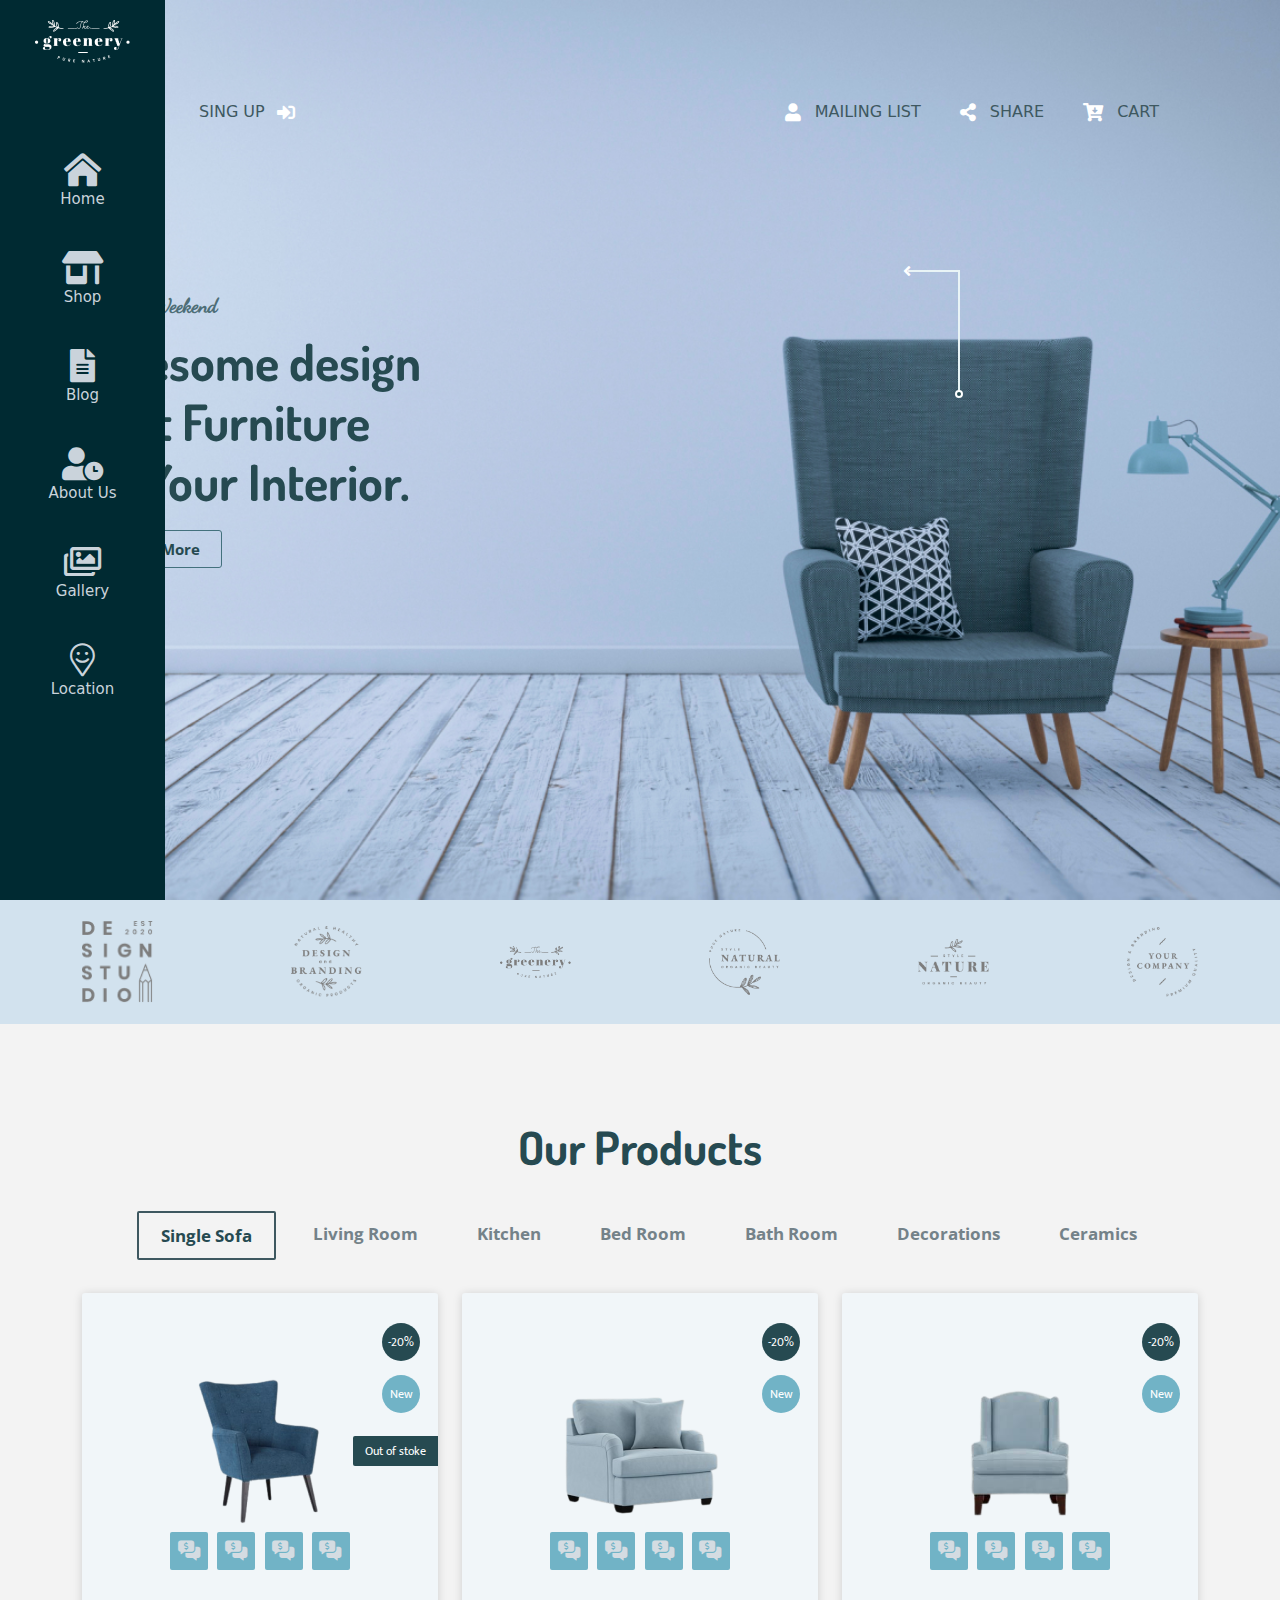
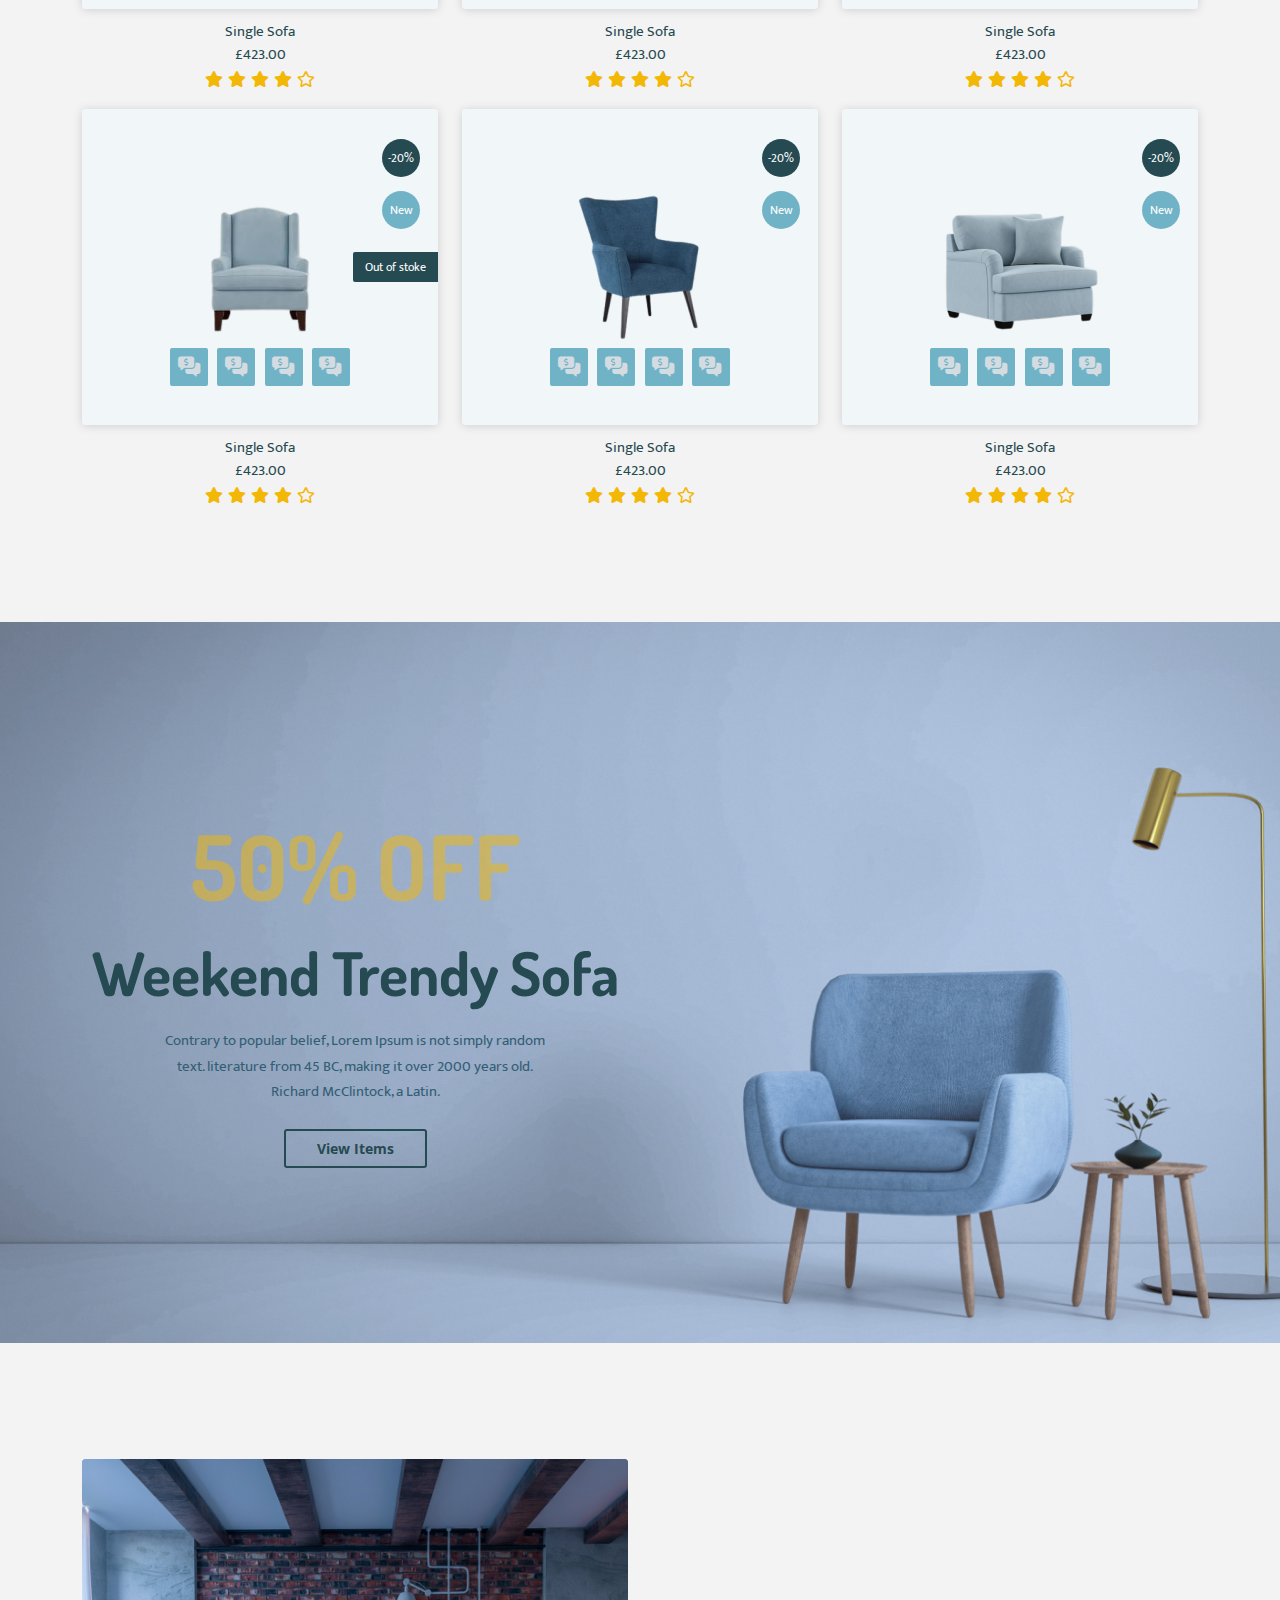
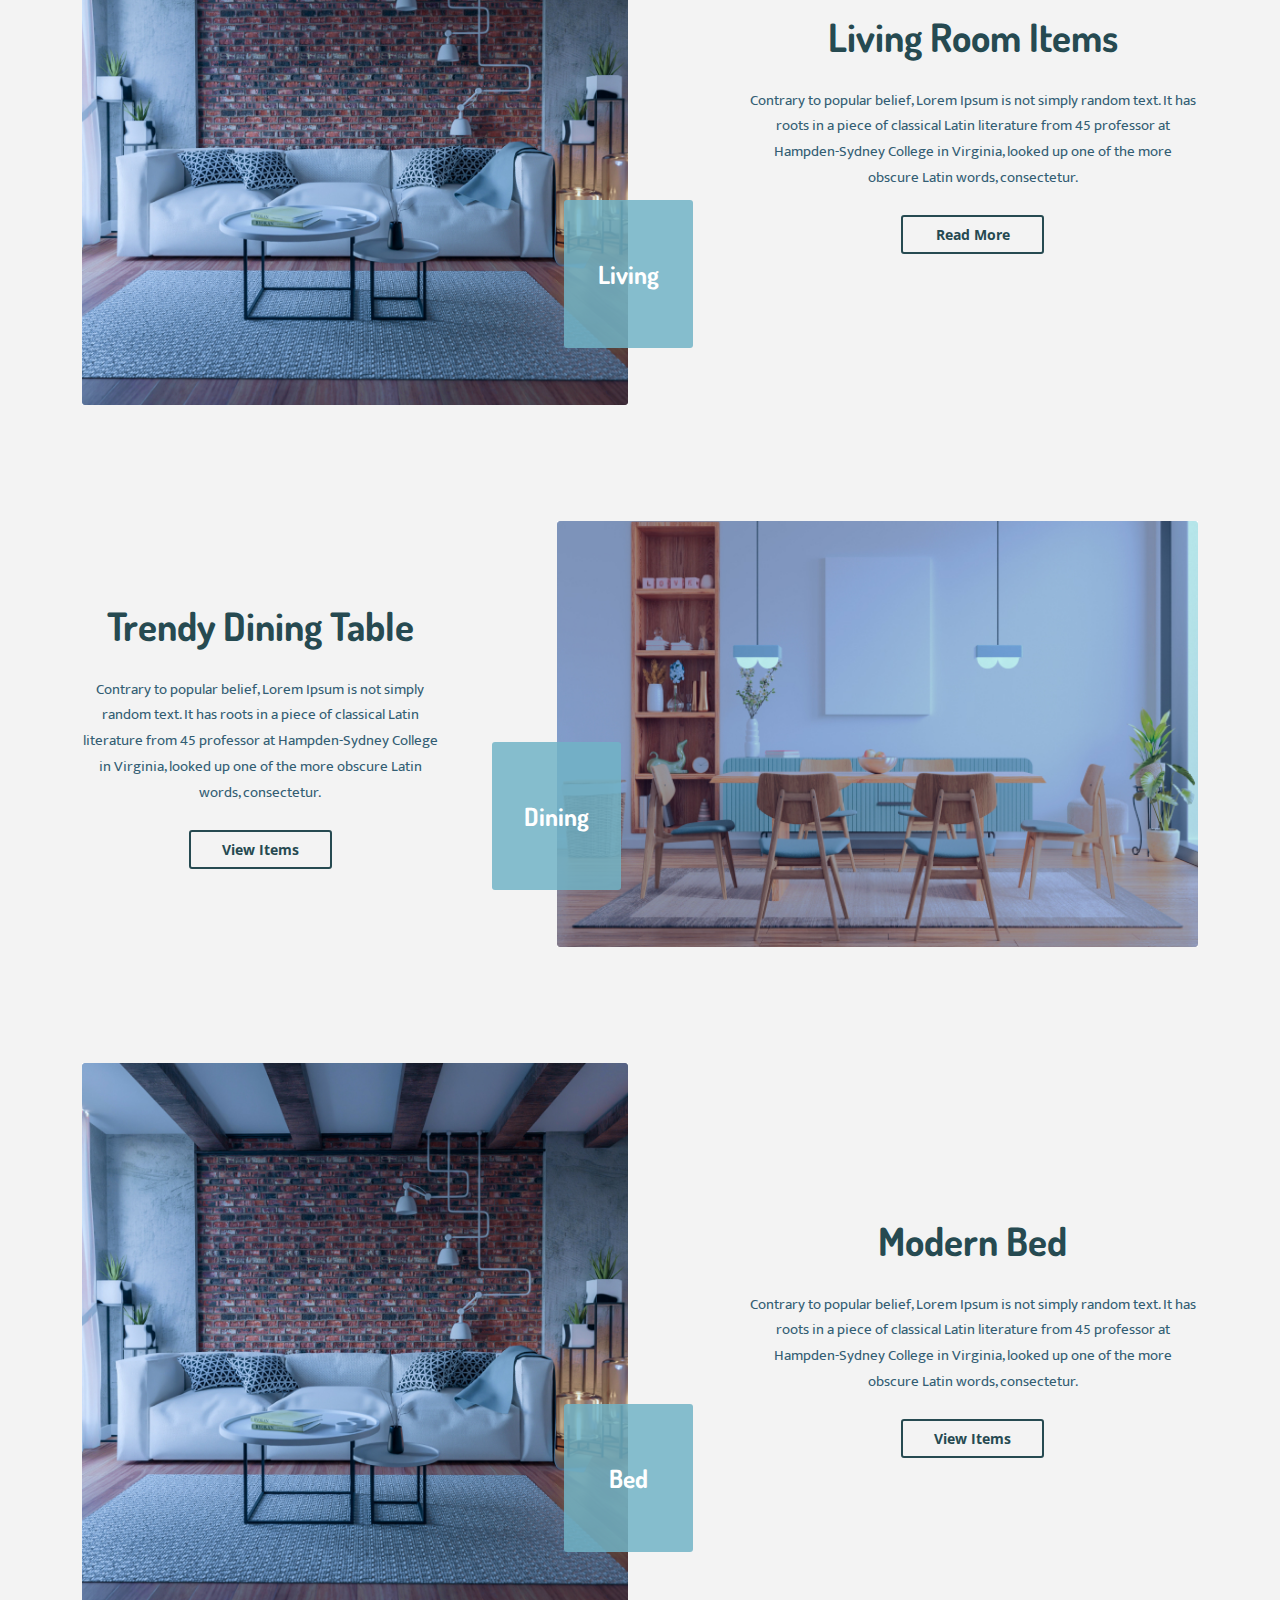
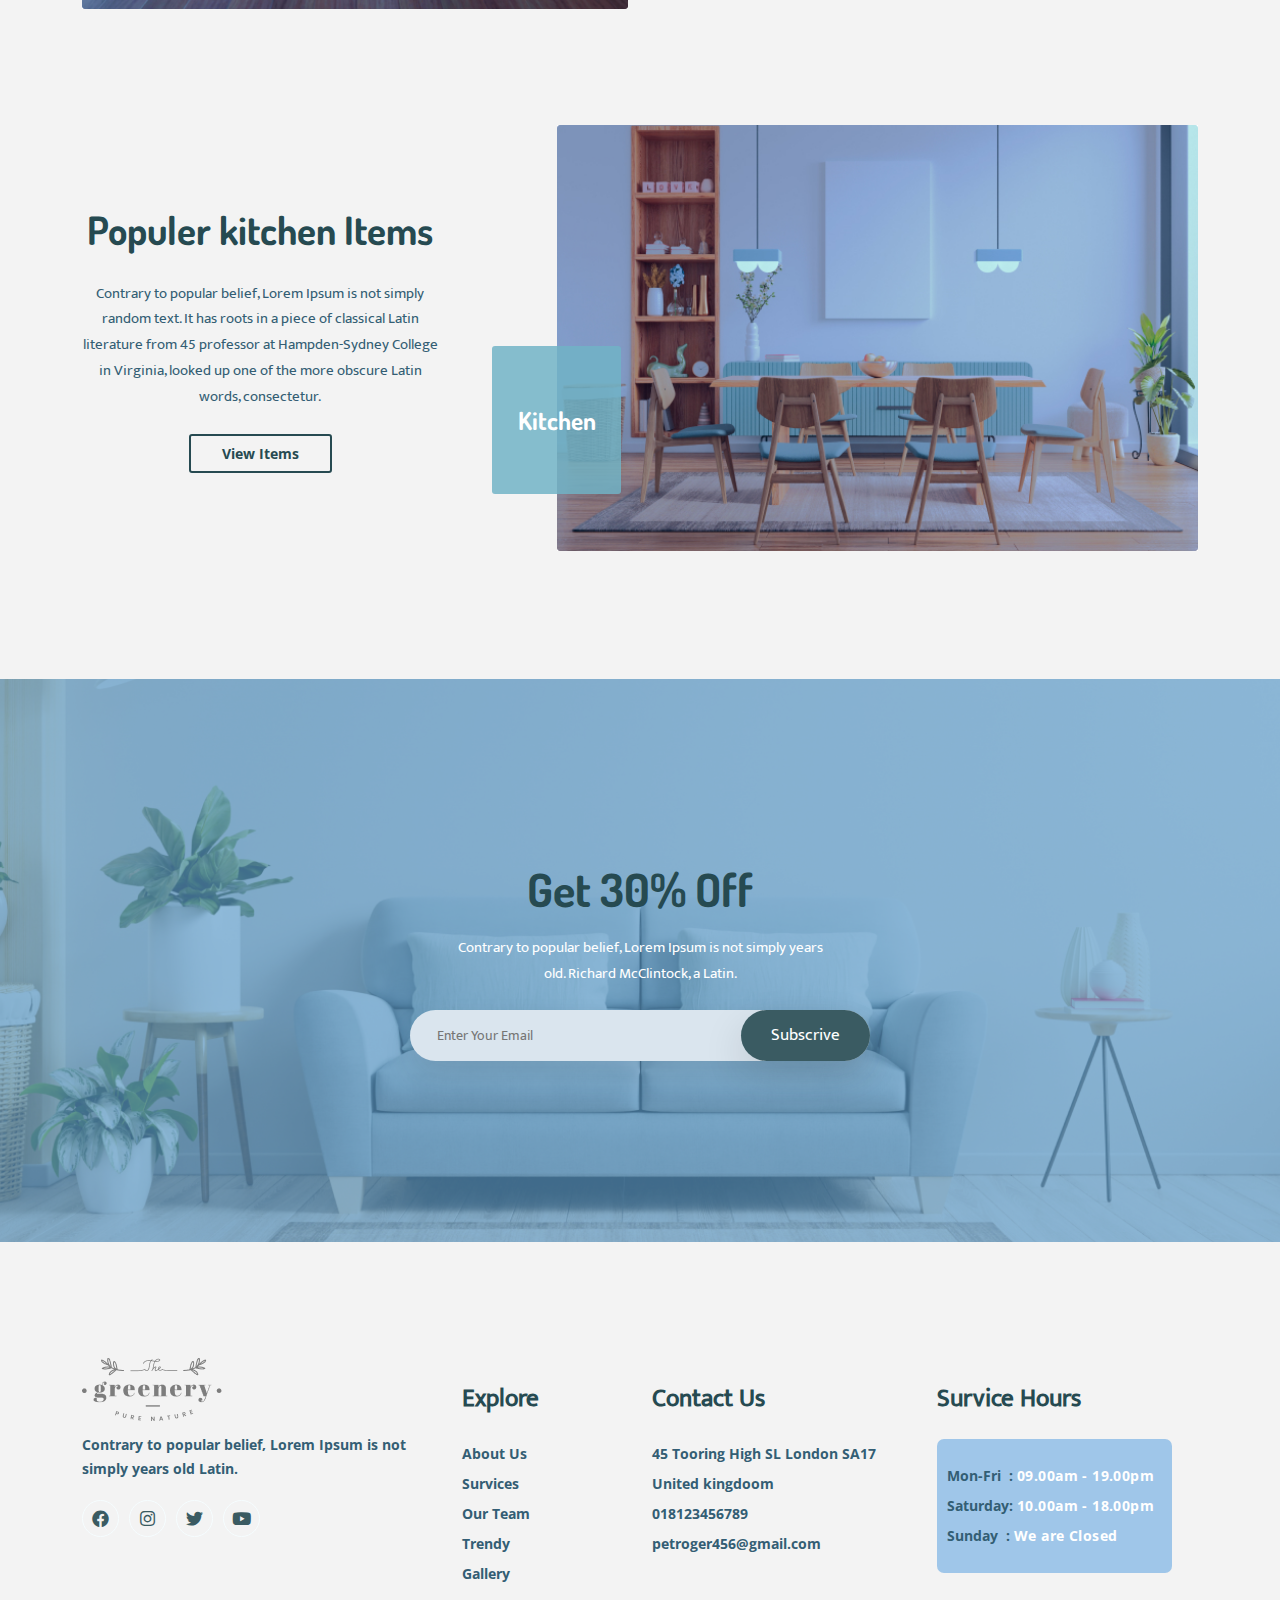
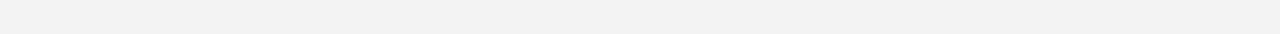
<file: index.html>
<!DOCTYPE html>
<html lang="en">

<head>
    <meta charset="UTF-8">
    <meta name="viewport" content="width=device-width, initial-scale=1.0">
    <meta http-equiv="X-UA-Compatible" content="ie=edge">
    <title>E-MART</title>
    <link rel="stylesheet" href="css/all.min.css">
    <link rel="stylesheet" href="css/bootstrap.css">
    <link rel="stylesheet" href="css/fonts.css">
    <link rel="stylesheet" href="css/style.css">
    <link rel="stylesheet" href="css/media.css">
    <link rel="icon" href="img/logo.png">
</head>

<body>

    <div class="menu">
        <a class="menu__logo" href=""><img src="img/logo.png" alt=""></a>

        <ul class="menu__ul">
            <li><a class="menu__link" href=""><i class="fas fa-home-lg-alt"></i><span
                        class="menu__link-span">Home</span></a></li>
            <li><a class="menu__link" href=""><i class="fas fa-store-alt"></i></i><span
                        class="menu__link-span">Shop</span></a></li>
            <li><a class="menu__link" href=""><i class="fas fa-file-alt"></i><span
                        class="menu__link-span">Blog</span></a></li>
            <li><a class="menu__link" href=""><i class="fas fa-user-clock"></i><span class="menu__link-span">About
                        Us</span></a></li>
            <li><a class="menu__link" href=""><i class="far fa-images"></i><span
                        class="menu__link-span">Gallery</span></a></li>
            <li><a class="menu__link" href="maps.html"><i class="fal fa-map-marker-smile"></i><span
                        class="menu__link-span">Location</span></a></li>
        </ul>
    </div>

    <header class="header">
        <div class="box-left">
            <div class="box__block">
                <div class="text"></div>
                <i class="fas fa-angle-left"></i>
            </div>
        </div>
        <div class="container">
            <nav class="header__nav">
                <ul class="header__nav-login">
                    <li><a class="header__nav-link" href=""> <span class="header__nav-span">LOGIN</span><i
                                class="fas fa-user header__nav-icon"></i></a></li>
                    <li><a class="header__nav-link" href=""> <span class="header__nav-span">SING UP</span><i
                                class="fas fa-sign-in-alt header__nav-icon"></i></a></li>
                </ul>

                <ul class="header__nav-login">
                    <li><a class="header__nav-link" href=""><i class="fas fa-user header__nav-i"></i><span
                                class="header__nav-span">MAILING LIST</span></a></li>
                    <li><a class="header__nav-link" href=""><i class="fas fa-share-alt header__nav-i"></i></i><span
                                class="header__nav-span">SHARE</span></a></li>
                    <li><a class="header__nav-link" href=""><i class="fas fa-cart-arrow-down header__nav-i"></i><span
                                class="header__nav-span">CART</span></a></li>
                </ul>
            </nav>

            <div class="header__text">
                <p class="header__text-p">Save The Weekend</p>
                <h1 class="header__text-title">Awesome design Best Furniture ForYour Interior.</h1>
                <a class="header__text-link" href="">Explore More</a>
            </div>
        </div>
    </header>
    <main class="main-logo">
        <div class="container">
            <div class="row justify-content-between">
                <div class="col-lg-1 col-md-2 col-sm-4 col-4 main-logo__col">
                    <img class="main-logo__images" src="img/icon1.png" alt="">
                </div>
                <div class="col-lg-1 col-md-2 col-sm-4 col-4 main-logo__col">
                    <img class="main-logo__images" src="img/icon2.png" alt="">
                </div>
                <div class="col-lg-1 col-md-2 col-sm-4 col-4 main-logo__col">
                    <img class="main-logo__images" src="img/icon3.png" alt="">
                </div>
                <div class="col-lg-1 col-md-2 col-sm-4 col-4 main-logo__col">
                    <img class="main-logo__images" src="img/icon4.png" alt="">
                </div>
                <div class="col-lg-1 col-md-2 col-sm-4 col-4 main-logo__col">
                    <img class="main-logo__images" src="img/icon5.png" alt="">
                </div>
                <div class="col-lg-1 col-md-2 col-sm-4 col-4 main-logo__col">
                    <img class="main-logo__images" src="img/icon6.png" alt="">
                </div>
            </div>
        </div>
    </main>

    <section class="tab">

        <h1 class="tab__title">Our Products</h1>

        <div class="container">
            <ul class="nav nav-pills mb-3 justify-content-center" id="pills-tab" role="tablist">
                <li class="nav-item" role="presentation">
                    <button class="tab__navbar nav-link active" id="pills-home-tab" data-bs-toggle="pill"
                        data-bs-target="#pills-single" type="button" role="tab" aria-controls="pills-home"
                        aria-selected="true">Single Sofa</button>
                </li>
                <li class="nav-item" role="presentation">
                    <button class="tab__navbar nav-link" id="pills-profile-tab" data-bs-toggle="pill"
                        data-bs-target="#pills-living" type="button" role="tab" aria-controls="pills-profile"
                        aria-selected="false">Living
                        Room</button>
                </li>
                <li class="nav-item" role="presentation">
                    <button class="tab__navbar nav-link" id="pills-contact-tab" data-bs-toggle="pill"
                        data-bs-target="#pills-kitchen" type="button" role="tab" aria-controls="pills-contact"
                        aria-selected="false">Kitchen</button>
                </li>
                <li class="nav-item" role="presentation">
                    <button class="tab__navbar nav-link" id="pills-home-tab" data-bs-toggle="pill"
                        data-bs-target="#pills-bed" type="button" role="tab" aria-controls="pills-home"
                        aria-selected="true">Bed Room</button>
                </li>
                <li class="nav-item" role="presentation">
                    <button class="tab__navbar nav-link" id="pills-profile-tab" data-bs-toggle="pill"
                        data-bs-target="#pills-bath" type="button" role="tab" aria-controls="pills-profile"
                        aria-selected="false">Bath Room</button>
                </li>
                <li class="nav-item" role="presentation">
                    <button class="tab__navbar nav-link" id="pills-contact-tab" data-bs-toggle="pill"
                        data-bs-target="#pills-decorations" type="button" role="tab" aria-controls="pills-contact"
                        aria-selected="false">Decorations</button>
                </li>
                <li class="nav-item" role="presentation">
                    <button class="tab__navbar nav-link" id="pills-contact-tab" data-bs-toggle="pill"
                        data-bs-target="#pills-ceramics" type="button" role="tab" aria-controls="pills-contact"
                        aria-selected="false">Ceramics</button>
                </li>
            </ul>

            <div class="tab-content" id="pills-tabContent">
                <div class="tab-pane fade show active" id="pills-single" role="tabpanel"
                    aria-labelledby="pills-home-tab">
                    <div class="row justify-content-center">
                        <div class="col-lg-4 col-md-6 col-sm-6 col-10">
                            <div class="tab__block">
                                <div class="tab__images">
                                    <img class="tab__img"
                                        src="img/244491_blue_fabric_accent_chair_v2_side_02-removebg-preview 1.png"
                                        alt="">
                                    <ul class="tab__ul-icon">
                                        <li><a class="tab__ul-link" href=""><i
                                                    class="fas fa-comments-alt-dollar tab_ul-i"></i></a></li>
                                        <li><a class="tab__ul-link" href=""><i
                                                    class="fas fa-comments-alt-dollar tab_ul-i"></i></a></li>
                                        <li><a class="tab__ul-link" href=""><i
                                                    class="fas fa-comments-alt-dollar tab_ul-i"></i></a></li>
                                        <li><a class="tab__ul-link" href=""><i
                                                    class="fas fa-comments-alt-dollar tab_ul-i"></i></a></li>
                                    </ul>

                                    <ul class="tab__ul-new">
                                        <li><a class="tab__ul-number" href="">-20%</a></li>
                                        <li><a class="tab__ul-number tab__new" href="">New</a></li>
                                    </ul>

                                    <p class="tab__out">Out of stoke</p>

                                </div>
                                <p class="tab__text">Single Sofa</p>
                                <p class="tab__text">£423.00</p>
                                <ul class="tab__star">
                                    <li><a class="tab__star-link" href=""><i class="fas fa-star tab_-star-icon"></i></a>
                                    </li>
                                    <li><a class="tab__star-link" href=""><i class="fas fa-star tab_-star-icon"></i></a>
                                    </li>
                                    <li><a class="tab__star-link" href=""><i class="fas fa-star tab_-star-icon"></i></a>
                                    </li>
                                    <li><a class="tab__star-link" href=""><i class="fas fa-star tab_-star-icon"></i></a>
                                    </li>
                                    <li><a class="tab__star-link" href=""><i class="far fa-star tab_-star-icon"></i></a>
                                    </li>
                                </ul>
                            </div>
                        </div>
                        <div class="col-lg-4 col-md-6 col-sm-6 col-10">
                            <div class="tab__block">
                                <div class="tab__images">
                                    <img class="tab__img"
                                        src="img/img244491_blue_fabric_accent_chair_v2_side_02-removebg-preview 2.png"
                                        alt="">
                                    <ul class="tab__ul-icon">
                                        <li><a class="tab__ul-link" href=""><i
                                                    class="fas fa-comments-alt-dollar tab_ul-i"></i></a></li>
                                        <li><a class="tab__ul-link" href=""><i
                                                    class="fas fa-comments-alt-dollar tab_ul-i"></i></a></li>
                                        <li><a class="tab__ul-link" href=""><i
                                                    class="fas fa-comments-alt-dollar tab_ul-i"></i></a></li>
                                        <li><a class="tab__ul-link" href=""><i
                                                    class="fas fa-comments-alt-dollar tab_ul-i"></i></a></li>
                                    </ul>

                                    <ul class="tab__ul-new">
                                        <li><a class="tab__ul-number" href="">-20%</a></li>
                                        <li><a class="tab__ul-number tab__new" href="">New</a></li>
                                    </ul>

                                </div>
                                <p class="tab__text">Single Sofa</p>
                                <p class="tab__text">£423.00</p>
                                <ul class="tab__star">
                                    <li><a class="tab__star-link" href=""><i class="fas fa-star tab_-star-icon"></i></a>
                                    </li>
                                    <li><a class="tab__star-link" href=""><i class="fas fa-star tab_-star-icon"></i></a>
                                    </li>
                                    <li><a class="tab__star-link" href=""><i class="fas fa-star tab_-star-icon"></i></a>
                                    </li>
                                    <li><a class="tab__star-link" href=""><i class="fas fa-star tab_-star-icon"></i></a>
                                    </li>
                                    <li><a class="tab__star-link" href=""><i class="far fa-star tab_-star-icon"></i></a>
                                    </li>
                                </ul>
                            </div>
                        </div>
                        <div class="col-lg-4 col-md-6 col-sm-6 col-10">
                            <div class="tab__block">
                                <div class="tab__images">
                                    <img class="tab__img"
                                        src="img/img244491_blue_fabric_accent_chair_v2_side_02-removebg-preview 3.png"
                                        alt="">
                                    <ul class="tab__ul-icon">
                                        <li><a class="tab__ul-link" href=""><i
                                                    class="fas fa-comments-alt-dollar tab_ul-i"></i></a></li>
                                        <li><a class="tab__ul-link" href=""><i
                                                    class="fas fa-comments-alt-dollar tab_ul-i"></i></a></li>
                                        <li><a class="tab__ul-link" href=""><i
                                                    class="fas fa-comments-alt-dollar tab_ul-i"></i></a></li>
                                        <li><a class="tab__ul-link" href=""><i
                                                    class="fas fa-comments-alt-dollar tab_ul-i"></i></a></li>
                                    </ul>

                                    <ul class="tab__ul-new">
                                        <li><a class="tab__ul-number" href="">-20%</a></li>
                                        <li><a class="tab__ul-number tab__new" href="">New</a></li>
                                    </ul>

                                </div>
                                <p class="tab__text">Single Sofa</p>
                                <p class="tab__text">£423.00</p>
                                <ul class="tab__star">
                                    <li><a class="tab__star-link" href=""><i class="fas fa-star tab_-star-icon"></i></a>
                                    </li>
                                    <li><a class="tab__star-link" href=""><i class="fas fa-star tab_-star-icon"></i></a>
                                    </li>
                                    <li><a class="tab__star-link" href=""><i class="fas fa-star tab_-star-icon"></i></a>
                                    </li>
                                    <li><a class="tab__star-link" href=""><i class="fas fa-star tab_-star-icon"></i></a>
                                    </li>
                                    <li><a class="tab__star-link" href=""><i class="far fa-star tab_-star-icon"></i></a>
                                    </li>
                                </ul>
                            </div>
                        </div>
                        <div class="col-lg-4 col-md-6 col-sm-6 col-10">
                            <div class="tab__block">
                                <div class="tab__images">
                                    <img class="tab__img"
                                        src="img/img244491_blue_fabric_accent_chair_v2_side_02-removebg-preview 3.png"
                                        alt="">
                                    <ul class="tab__ul-icon">
                                        <li><a class="tab__ul-link" href=""><i
                                                    class="fas fa-comments-alt-dollar tab_ul-i"></i></a></li>
                                        <li><a class="tab__ul-link" href=""><i
                                                    class="fas fa-comments-alt-dollar tab_ul-i"></i></a></li>
                                        <li><a class="tab__ul-link" href=""><i
                                                    class="fas fa-comments-alt-dollar tab_ul-i"></i></a></li>
                                        <li><a class="tab__ul-link" href=""><i
                                                    class="fas fa-comments-alt-dollar tab_ul-i"></i></a></li>
                                    </ul>

                                    <ul class="tab__ul-new">
                                        <li><a class="tab__ul-number" href="">-20%</a></li>
                                        <li><a class="tab__ul-number tab__new" href="">New</a></li>
                                    </ul>

                                    <p class="tab__out">Out of stoke</p>

                                </div>
                                <p class="tab__text">Single Sofa</p>
                                <p class="tab__text">£423.00</p>
                                <ul class="tab__star">
                                    <li><a class="tab__star-link" href=""><i class="fas fa-star tab_-star-icon"></i></a>
                                    </li>
                                    <li><a class="tab__star-link" href=""><i class="fas fa-star tab_-star-icon"></i></a>
                                    </li>
                                    <li><a class="tab__star-link" href=""><i class="fas fa-star tab_-star-icon"></i></a>
                                    </li>
                                    <li><a class="tab__star-link" href=""><i class="fas fa-star tab_-star-icon"></i></a>
                                    </li>
                                    <li><a class="tab__star-link" href=""><i class="far fa-star tab_-star-icon"></i></a>
                                    </li>
                                </ul>
                            </div>
                        </div>
                        <div class="col-lg-4 col-md-6 col-sm-6 col-10">
                            <div class="tab__block">
                                <div class="tab__images">
                                    <img class="tab__img"
                                        src="img/244491_blue_fabric_accent_chair_v2_side_02-removebg-preview 1.png"
                                        alt="">
                                    <ul class="tab__ul-icon">
                                        <li><a class="tab__ul-link" href=""><i
                                                    class="fas fa-comments-alt-dollar tab_ul-i"></i></a></li>
                                        <li><a class="tab__ul-link" href=""><i
                                                    class="fas fa-comments-alt-dollar tab_ul-i"></i></a></li>
                                        <li><a class="tab__ul-link" href=""><i
                                                    class="fas fa-comments-alt-dollar tab_ul-i"></i></a></li>
                                        <li><a class="tab__ul-link" href=""><i
                                                    class="fas fa-comments-alt-dollar tab_ul-i"></i></a></li>
                                    </ul>

                                    <ul class="tab__ul-new">
                                        <li><a class="tab__ul-number" href="">-20%</a></li>
                                        <li><a class="tab__ul-number tab__new" href="">New</a></li>
                                    </ul>

                                </div>
                                <p class="tab__text">Single Sofa</p>
                                <p class="tab__text">£423.00</p>
                                <ul class="tab__star">
                                    <li><a class="tab__star-link" href=""><i class="fas fa-star tab_-star-icon"></i></a>
                                    </li>
                                    <li><a class="tab__star-link" href=""><i class="fas fa-star tab_-star-icon"></i></a>
                                    </li>
                                    <li><a class="tab__star-link" href=""><i class="fas fa-star tab_-star-icon"></i></a>
                                    </li>
                                    <li><a class="tab__star-link" href=""><i class="fas fa-star tab_-star-icon"></i></a>
                                    </li>
                                    <li><a class="tab__star-link" href=""><i class="far fa-star tab_-star-icon"></i></a>
                                    </li>
                                </ul>
                            </div>
                        </div>
                        <div class="col-lg-4 col-md-6 col-sm-6 col-10">
                            <div class="tab__block">
                                <div class="tab__images">
                                    <img class="tab__img"
                                        src="img/img244491_blue_fabric_accent_chair_v2_side_02-removebg-preview 2.png"
                                        alt="">
                                    <ul class="tab__ul-icon">
                                        <li><a class="tab__ul-link" href=""><i
                                                    class="fas fa-comments-alt-dollar tab_ul-i"></i></a></li>
                                        <li><a class="tab__ul-link" href=""><i
                                                    class="fas fa-comments-alt-dollar tab_ul-i"></i></a></li>
                                        <li><a class="tab__ul-link" href=""><i
                                                    class="fas fa-comments-alt-dollar tab_ul-i"></i></a></li>
                                        <li><a class="tab__ul-link" href=""><i
                                                    class="fas fa-comments-alt-dollar tab_ul-i"></i></a></li>
                                    </ul>

                                    <ul class="tab__ul-new">
                                        <li><a class="tab__ul-number" href="">-20%</a></li>
                                        <li><a class="tab__ul-number tab__new" href="">New</a></li>
                                    </ul>

                                </div>
                                <p class="tab__text">Single Sofa</p>
                                <p class="tab__text">£423.00</p>
                                <ul class="tab__star">
                                    <li><a class="tab__star-link" href=""><i class="fas fa-star tab_-star-icon"></i></a>
                                    </li>
                                    <li><a class="tab__star-link" href=""><i class="fas fa-star tab_-star-icon"></i></a>
                                    </li>
                                    <li><a class="tab__star-link" href=""><i class="fas fa-star tab_-star-icon"></i></a>
                                    </li>
                                    <li><a class="tab__star-link" href=""><i class="fas fa-star tab_-star-icon"></i></a>
                                    </li>
                                    <li><a class="tab__star-link" href=""><i class="far fa-star tab_-star-icon"></i></a>
                                    </li>
                                </ul>
                            </div>
                        </div>
                    </div>
                </div>
                <div class="tab-pane fade" id="pills-living" role="tabpanel" aria-labelledby="pills-profile-tab">
                    <div class="row justify-content-center">
                        <div class="col-lg-4 col-md-6 col-sm-6 col-10">
                            <div class="tab__block">
                                <div class="tab__images">
                                    <img class="tab__img"
                                        src="img/244491_blue_fabric_accent_chair_v2_side_02-removebg-preview 1.png"
                                        alt="">
                                    <ul class="tab__ul-icon">
                                        <li><a class="tab__ul-link" href=""><i
                                                    class="fas fa-comments-alt-dollar tab_ul-i"></i></a></li>
                                        <li><a class="tab__ul-link" href=""><i
                                                    class="fas fa-comments-alt-dollar tab_ul-i"></i></a></li>
                                        <li><a class="tab__ul-link" href=""><i
                                                    class="fas fa-comments-alt-dollar tab_ul-i"></i></a></li>
                                        <li><a class="tab__ul-link" href=""><i
                                                    class="fas fa-comments-alt-dollar tab_ul-i"></i></a></li>
                                    </ul>

                                    <ul class="tab__ul-new">
                                        <li><a class="tab__ul-number" href="">-20%</a></li>
                                        <li><a class="tab__ul-number tab__new" href="">New</a></li>
                                    </ul>

                                    <p class="tab__out">Out of stoke</p>

                                </div>
                                <p class="tab__text">Single Sofa</p>
                                <p class="tab__text">£423.00</p>
                                <ul class="tab__star">
                                    <li><a class="tab__star-link" href=""><i class="fas fa-star tab_-star-icon"></i></a>
                                    </li>
                                    <li><a class="tab__star-link" href=""><i class="fas fa-star tab_-star-icon"></i></a>
                                    </li>
                                    <li><a class="tab__star-link" href=""><i class="fas fa-star tab_-star-icon"></i></a>
                                    </li>
                                    <li><a class="tab__star-link" href=""><i class="fas fa-star tab_-star-icon"></i></a>
                                    </li>
                                    <li><a class="tab__star-link" href=""><i class="far fa-star tab_-star-icon"></i></a>
                                    </li>
                                </ul>
                            </div>
                        </div>
                        <div class="col-lg-4 col-md-6 col-sm-6 col-10">
                            <div class="tab__block">
                                <div class="tab__images">
                                    <img class="tab__img"
                                        src="img/img244491_blue_fabric_accent_chair_v2_side_02-removebg-preview 2.png"
                                        alt="">
                                    <ul class="tab__ul-icon">
                                        <li><a class="tab__ul-link" href=""><i
                                                    class="fas fa-comments-alt-dollar tab_ul-i"></i></a></li>
                                        <li><a class="tab__ul-link" href=""><i
                                                    class="fas fa-comments-alt-dollar tab_ul-i"></i></a></li>
                                        <li><a class="tab__ul-link" href=""><i
                                                    class="fas fa-comments-alt-dollar tab_ul-i"></i></a></li>
                                        <li><a class="tab__ul-link" href=""><i
                                                    class="fas fa-comments-alt-dollar tab_ul-i"></i></a></li>
                                    </ul>

                                    <ul class="tab__ul-new">
                                        <li><a class="tab__ul-number" href="">-20%</a></li>
                                        <li><a class="tab__ul-number tab__new" href="">New</a></li>
                                    </ul>

                                </div>
                                <p class="tab__text">Single Sofa</p>
                                <p class="tab__text">£423.00</p>
                                <ul class="tab__star">
                                    <li><a class="tab__star-link" href=""><i class="fas fa-star tab_-star-icon"></i></a>
                                    </li>
                                    <li><a class="tab__star-link" href=""><i class="fas fa-star tab_-star-icon"></i></a>
                                    </li>
                                    <li><a class="tab__star-link" href=""><i class="fas fa-star tab_-star-icon"></i></a>
                                    </li>
                                    <li><a class="tab__star-link" href=""><i class="fas fa-star tab_-star-icon"></i></a>
                                    </li>
                                    <li><a class="tab__star-link" href=""><i class="far fa-star tab_-star-icon"></i></a>
                                    </li>
                                </ul>
                            </div>
                        </div>
                        <div class="col-lg-4 col-md-6 col-sm-6 col-10">
                            <div class="tab__block">
                                <div class="tab__images">
                                    <img class="tab__img"
                                        src="img/img244491_blue_fabric_accent_chair_v2_side_02-removebg-preview 3.png"
                                        alt="">
                                    <ul class="tab__ul-icon">
                                        <li><a class="tab__ul-link" href=""><i
                                                    class="fas fa-comments-alt-dollar tab_ul-i"></i></a></li>
                                        <li><a class="tab__ul-link" href=""><i
                                                    class="fas fa-comments-alt-dollar tab_ul-i"></i></a></li>
                                        <li><a class="tab__ul-link" href=""><i
                                                    class="fas fa-comments-alt-dollar tab_ul-i"></i></a></li>
                                        <li><a class="tab__ul-link" href=""><i
                                                    class="fas fa-comments-alt-dollar tab_ul-i"></i></a></li>
                                    </ul>

                                    <ul class="tab__ul-new">
                                        <li><a class="tab__ul-number" href="">-20%</a></li>
                                        <li><a class="tab__ul-number tab__new" href="">New</a></li>
                                    </ul>

                                </div>
                                <p class="tab__text">Single Sofa</p>
                                <p class="tab__text">£423.00</p>
                                <ul class="tab__star">
                                    <li><a class="tab__star-link" href=""><i class="fas fa-star tab_-star-icon"></i></a>
                                    </li>
                                    <li><a class="tab__star-link" href=""><i class="fas fa-star tab_-star-icon"></i></a>
                                    </li>
                                    <li><a class="tab__star-link" href=""><i class="fas fa-star tab_-star-icon"></i></a>
                                    </li>
                                    <li><a class="tab__star-link" href=""><i class="fas fa-star tab_-star-icon"></i></a>
                                    </li>
                                    <li><a class="tab__star-link" href=""><i class="far fa-star tab_-star-icon"></i></a>
                                    </li>
                                </ul>
                            </div>
                        </div>
                        <div class="col-lg-4 col-md-6 col-sm-6 col-10">
                            <div class="tab__block">
                                <div class="tab__images">
                                    <img class="tab__img"
                                        src="img/img244491_blue_fabric_accent_chair_v2_side_02-removebg-preview 3.png"
                                        alt="">
                                    <ul class="tab__ul-icon">
                                        <li><a class="tab__ul-link" href=""><i
                                                    class="fas fa-comments-alt-dollar tab_ul-i"></i></a></li>
                                        <li><a class="tab__ul-link" href=""><i
                                                    class="fas fa-comments-alt-dollar tab_ul-i"></i></a></li>
                                        <li><a class="tab__ul-link" href=""><i
                                                    class="fas fa-comments-alt-dollar tab_ul-i"></i></a></li>
                                        <li><a class="tab__ul-link" href=""><i
                                                    class="fas fa-comments-alt-dollar tab_ul-i"></i></a></li>
                                    </ul>

                                    <ul class="tab__ul-new">
                                        <li><a class="tab__ul-number" href="">-20%</a></li>
                                        <li><a class="tab__ul-number tab__new" href="">New</a></li>
                                    </ul>

                                    <p class="tab__out">Out of stoke</p>

                                </div>
                                <p class="tab__text">Single Sofa</p>
                                <p class="tab__text">£423.00</p>
                                <ul class="tab__star">
                                    <li><a class="tab__star-link" href=""><i class="fas fa-star tab_-star-icon"></i></a>
                                    </li>
                                    <li><a class="tab__star-link" href=""><i class="fas fa-star tab_-star-icon"></i></a>
                                    </li>
                                    <li><a class="tab__star-link" href=""><i class="fas fa-star tab_-star-icon"></i></a>
                                    </li>
                                    <li><a class="tab__star-link" href=""><i class="fas fa-star tab_-star-icon"></i></a>
                                    </li>
                                    <li><a class="tab__star-link" href=""><i class="far fa-star tab_-star-icon"></i></a>
                                    </li>
                                </ul>
                            </div>
                        </div>
                        <div class="col-lg-4 col-md-6 col-sm-6 col-10">
                            <div class="tab__block">
                                <div class="tab__images">
                                    <img class="tab__img"
                                        src="img/244491_blue_fabric_accent_chair_v2_side_02-removebg-preview 1.png"
                                        alt="">
                                    <ul class="tab__ul-icon">
                                        <li><a class="tab__ul-link" href=""><i
                                                    class="fas fa-comments-alt-dollar tab_ul-i"></i></a></li>
                                        <li><a class="tab__ul-link" href=""><i
                                                    class="fas fa-comments-alt-dollar tab_ul-i"></i></a></li>
                                        <li><a class="tab__ul-link" href=""><i
                                                    class="fas fa-comments-alt-dollar tab_ul-i"></i></a></li>
                                        <li><a class="tab__ul-link" href=""><i
                                                    class="fas fa-comments-alt-dollar tab_ul-i"></i></a></li>
                                    </ul>

                                    <ul class="tab__ul-new">
                                        <li><a class="tab__ul-number" href="">-20%</a></li>
                                        <li><a class="tab__ul-number tab__new" href="">New</a></li>
                                    </ul>

                                </div>
                                <p class="tab__text">Single Sofa</p>
                                <p class="tab__text">£423.00</p>
                                <ul class="tab__star">
                                    <li><a class="tab__star-link" href=""><i class="fas fa-star tab_-star-icon"></i></a>
                                    </li>
                                    <li><a class="tab__star-link" href=""><i class="fas fa-star tab_-star-icon"></i></a>
                                    </li>
                                    <li><a class="tab__star-link" href=""><i class="fas fa-star tab_-star-icon"></i></a>
                                    </li>
                                    <li><a class="tab__star-link" href=""><i class="fas fa-star tab_-star-icon"></i></a>
                                    </li>
                                    <li><a class="tab__star-link" href=""><i class="far fa-star tab_-star-icon"></i></a>
                                    </li>
                                </ul>
                            </div>
                        </div>
                        <div class="col-lg-4 col-md-6 col-sm-6 col-10">
                            <div class="tab__block">
                                <div class="tab__images">
                                    <img class="tab__img"
                                        src="img/img244491_blue_fabric_accent_chair_v2_side_02-removebg-preview 2.png"
                                        alt="">
                                    <ul class="tab__ul-icon">
                                        <li><a class="tab__ul-link" href=""><i
                                                    class="fas fa-comments-alt-dollar tab_ul-i"></i></a></li>
                                        <li><a class="tab__ul-link" href=""><i
                                                    class="fas fa-comments-alt-dollar tab_ul-i"></i></a></li>
                                        <li><a class="tab__ul-link" href=""><i
                                                    class="fas fa-comments-alt-dollar tab_ul-i"></i></a></li>
                                        <li><a class="tab__ul-link" href=""><i
                                                    class="fas fa-comments-alt-dollar tab_ul-i"></i></a></li>
                                    </ul>

                                    <ul class="tab__ul-new">
                                        <li><a class="tab__ul-number" href="">-20%</a></li>
                                        <li><a class="tab__ul-number tab__new" href="">New</a></li>
                                    </ul>

                                </div>
                                <p class="tab__text">Single Sofa</p>
                                <p class="tab__text">£423.00</p>
                                <ul class="tab__star">
                                    <li><a class="tab__star-link" href=""><i class="fas fa-star tab_-star-icon"></i></a>
                                    </li>
                                    <li><a class="tab__star-link" href=""><i class="fas fa-star tab_-star-icon"></i></a>
                                    </li>
                                    <li><a class="tab__star-link" href=""><i class="fas fa-star tab_-star-icon"></i></a>
                                    </li>
                                    <li><a class="tab__star-link" href=""><i class="fas fa-star tab_-star-icon"></i></a>
                                    </li>
                                    <li><a class="tab__star-link" href=""><i class="far fa-star tab_-star-icon"></i></a>
                                    </li>
                                </ul>
                            </div>
                        </div>
                    </div>
                </div>
                <div class="tab-pane fade" id="pills-kitchen" role="tabpanel" aria-labelledby="pills-contact-tab">
                    <div class="row justify-content-center">
                        <div class="col-lg-4 col-md-6 col-sm-6 col-10">
                            <div class="tab__block">
                                <div class="tab__images">
                                    <img class="tab__img"
                                        src="img/244491_blue_fabric_accent_chair_v2_side_02-removebg-preview 1.png"
                                        alt="">
                                    <ul class="tab__ul-icon">
                                        <li><a class="tab__ul-link" href=""><i
                                                    class="fas fa-comments-alt-dollar tab_ul-i"></i></a></li>
                                        <li><a class="tab__ul-link" href=""><i
                                                    class="fas fa-comments-alt-dollar tab_ul-i"></i></a></li>
                                        <li><a class="tab__ul-link" href=""><i
                                                    class="fas fa-comments-alt-dollar tab_ul-i"></i></a></li>
                                        <li><a class="tab__ul-link" href=""><i
                                                    class="fas fa-comments-alt-dollar tab_ul-i"></i></a></li>
                                    </ul>

                                    <ul class="tab__ul-new">
                                        <li><a class="tab__ul-number" href="">-20%</a></li>
                                        <li><a class="tab__ul-number tab__new" href="">New</a></li>
                                    </ul>

                                    <p class="tab__out">Out of stoke</p>

                                </div>
                                <p class="tab__text">Single Sofa</p>
                                <p class="tab__text">£423.00</p>
                                <ul class="tab__star">
                                    <li><a class="tab__star-link" href=""><i class="fas fa-star tab_-star-icon"></i></a>
                                    </li>
                                    <li><a class="tab__star-link" href=""><i class="fas fa-star tab_-star-icon"></i></a>
                                    </li>
                                    <li><a class="tab__star-link" href=""><i class="fas fa-star tab_-star-icon"></i></a>
                                    </li>
                                    <li><a class="tab__star-link" href=""><i class="fas fa-star tab_-star-icon"></i></a>
                                    </li>
                                    <li><a class="tab__star-link" href=""><i class="far fa-star tab_-star-icon"></i></a>
                                    </li>
                                </ul>
                            </div>
                        </div>
                        <div class="col-lg-4 col-md-6 col-sm-6 col-10">
                            <div class="tab__block">
                                <div class="tab__images">
                                    <img class="tab__img"
                                        src="img/img244491_blue_fabric_accent_chair_v2_side_02-removebg-preview 2.png"
                                        alt="">
                                    <ul class="tab__ul-icon">
                                        <li><a class="tab__ul-link" href=""><i
                                                    class="fas fa-comments-alt-dollar tab_ul-i"></i></a></li>
                                        <li><a class="tab__ul-link" href=""><i
                                                    class="fas fa-comments-alt-dollar tab_ul-i"></i></a></li>
                                        <li><a class="tab__ul-link" href=""><i
                                                    class="fas fa-comments-alt-dollar tab_ul-i"></i></a></li>
                                        <li><a class="tab__ul-link" href=""><i
                                                    class="fas fa-comments-alt-dollar tab_ul-i"></i></a></li>
                                    </ul>

                                    <ul class="tab__ul-new">
                                        <li><a class="tab__ul-number" href="">-20%</a></li>
                                        <li><a class="tab__ul-number tab__new" href="">New</a></li>
                                    </ul>

                                </div>
                                <p class="tab__text">Single Sofa</p>
                                <p class="tab__text">£423.00</p>
                                <ul class="tab__star">
                                    <li><a class="tab__star-link" href=""><i class="fas fa-star tab_-star-icon"></i></a>
                                    </li>
                                    <li><a class="tab__star-link" href=""><i class="fas fa-star tab_-star-icon"></i></a>
                                    </li>
                                    <li><a class="tab__star-link" href=""><i class="fas fa-star tab_-star-icon"></i></a>
                                    </li>
                                    <li><a class="tab__star-link" href=""><i class="fas fa-star tab_-star-icon"></i></a>
                                    </li>
                                    <li><a class="tab__star-link" href=""><i class="far fa-star tab_-star-icon"></i></a>
                                    </li>
                                </ul>
                            </div>
                        </div>
                        <div class="col-lg-4 col-md-6 col-sm-6 col-10">
                            <div class="tab__block">
                                <div class="tab__images">
                                    <img class="tab__img"
                                        src="img/img244491_blue_fabric_accent_chair_v2_side_02-removebg-preview 3.png"
                                        alt="">
                                    <ul class="tab__ul-icon">
                                        <li><a class="tab__ul-link" href=""><i
                                                    class="fas fa-comments-alt-dollar tab_ul-i"></i></a></li>
                                        <li><a class="tab__ul-link" href=""><i
                                                    class="fas fa-comments-alt-dollar tab_ul-i"></i></a></li>
                                        <li><a class="tab__ul-link" href=""><i
                                                    class="fas fa-comments-alt-dollar tab_ul-i"></i></a></li>
                                        <li><a class="tab__ul-link" href=""><i
                                                    class="fas fa-comments-alt-dollar tab_ul-i"></i></a></li>
                                    </ul>

                                    <ul class="tab__ul-new">
                                        <li><a class="tab__ul-number" href="">-20%</a></li>
                                        <li><a class="tab__ul-number tab__new" href="">New</a></li>
                                    </ul>

                                </div>
                                <p class="tab__text">Single Sofa</p>
                                <p class="tab__text">£423.00</p>
                                <ul class="tab__star">
                                    <li><a class="tab__star-link" href=""><i class="fas fa-star tab_-star-icon"></i></a>
                                    </li>
                                    <li><a class="tab__star-link" href=""><i class="fas fa-star tab_-star-icon"></i></a>
                                    </li>
                                    <li><a class="tab__star-link" href=""><i class="fas fa-star tab_-star-icon"></i></a>
                                    </li>
                                    <li><a class="tab__star-link" href=""><i class="fas fa-star tab_-star-icon"></i></a>
                                    </li>
                                    <li><a class="tab__star-link" href=""><i class="far fa-star tab_-star-icon"></i></a>
                                    </li>
                                </ul>
                            </div>
                        </div>
                        <div class="col-lg-4 col-md-6 col-sm-6 col-10">
                            <div class="tab__block">
                                <div class="tab__images">
                                    <img class="tab__img"
                                        src="img/img244491_blue_fabric_accent_chair_v2_side_02-removebg-preview 3.png"
                                        alt="">
                                    <ul class="tab__ul-icon">
                                        <li><a class="tab__ul-link" href=""><i
                                                    class="fas fa-comments-alt-dollar tab_ul-i"></i></a></li>
                                        <li><a class="tab__ul-link" href=""><i
                                                    class="fas fa-comments-alt-dollar tab_ul-i"></i></a></li>
                                        <li><a class="tab__ul-link" href=""><i
                                                    class="fas fa-comments-alt-dollar tab_ul-i"></i></a></li>
                                        <li><a class="tab__ul-link" href=""><i
                                                    class="fas fa-comments-alt-dollar tab_ul-i"></i></a></li>
                                    </ul>

                                    <ul class="tab__ul-new">
                                        <li><a class="tab__ul-number" href="">-20%</a></li>
                                        <li><a class="tab__ul-number tab__new" href="">New</a></li>
                                    </ul>

                                    <p class="tab__out">Out of stoke</p>

                                </div>
                                <p class="tab__text">Single Sofa</p>
                                <p class="tab__text">£423.00</p>
                                <ul class="tab__star">
                                    <li><a class="tab__star-link" href=""><i class="fas fa-star tab_-star-icon"></i></a>
                                    </li>
                                    <li><a class="tab__star-link" href=""><i class="fas fa-star tab_-star-icon"></i></a>
                                    </li>
                                    <li><a class="tab__star-link" href=""><i class="fas fa-star tab_-star-icon"></i></a>
                                    </li>
                                    <li><a class="tab__star-link" href=""><i class="fas fa-star tab_-star-icon"></i></a>
                                    </li>
                                    <li><a class="tab__star-link" href=""><i class="far fa-star tab_-star-icon"></i></a>
                                    </li>
                                </ul>
                            </div>
                        </div>
                        <div class="col-lg-4 col-md-6 col-sm-6 col-10">
                            <div class="tab__block">
                                <div class="tab__images">
                                    <img class="tab__img"
                                        src="img/244491_blue_fabric_accent_chair_v2_side_02-removebg-preview 1.png"
                                        alt="">
                                    <ul class="tab__ul-icon">
                                        <li><a class="tab__ul-link" href=""><i
                                                    class="fas fa-comments-alt-dollar tab_ul-i"></i></a></li>
                                        <li><a class="tab__ul-link" href=""><i
                                                    class="fas fa-comments-alt-dollar tab_ul-i"></i></a></li>
                                        <li><a class="tab__ul-link" href=""><i
                                                    class="fas fa-comments-alt-dollar tab_ul-i"></i></a></li>
                                        <li><a class="tab__ul-link" href=""><i
                                                    class="fas fa-comments-alt-dollar tab_ul-i"></i></a></li>
                                    </ul>

                                    <ul class="tab__ul-new">
                                        <li><a class="tab__ul-number" href="">-20%</a></li>
                                        <li><a class="tab__ul-number tab__new" href="">New</a></li>
                                    </ul>

                                </div>
                                <p class="tab__text">Single Sofa</p>
                                <p class="tab__text">£423.00</p>
                                <ul class="tab__star">
                                    <li><a class="tab__star-link" href=""><i class="fas fa-star tab_-star-icon"></i></a>
                                    </li>
                                    <li><a class="tab__star-link" href=""><i class="fas fa-star tab_-star-icon"></i></a>
                                    </li>
                                    <li><a class="tab__star-link" href=""><i class="fas fa-star tab_-star-icon"></i></a>
                                    </li>
                                    <li><a class="tab__star-link" href=""><i class="fas fa-star tab_-star-icon"></i></a>
                                    </li>
                                    <li><a class="tab__star-link" href=""><i class="far fa-star tab_-star-icon"></i></a>
                                    </li>
                                </ul>
                            </div>
                        </div>
                        <div class="col-lg-4 col-md-6 col-sm-6 col-10">
                            <div class="tab__block">
                                <div class="tab__images">
                                    <img class="tab__img"
                                        src="img/img244491_blue_fabric_accent_chair_v2_side_02-removebg-preview 2.png"
                                        alt="">
                                    <ul class="tab__ul-icon">
                                        <li><a class="tab__ul-link" href=""><i
                                                    class="fas fa-comments-alt-dollar tab_ul-i"></i></a></li>
                                        <li><a class="tab__ul-link" href=""><i
                                                    class="fas fa-comments-alt-dollar tab_ul-i"></i></a></li>
                                        <li><a class="tab__ul-link" href=""><i
                                                    class="fas fa-comments-alt-dollar tab_ul-i"></i></a></li>
                                        <li><a class="tab__ul-link" href=""><i
                                                    class="fas fa-comments-alt-dollar tab_ul-i"></i></a></li>
                                    </ul>

                                    <ul class="tab__ul-new">
                                        <li><a class="tab__ul-number" href="">-20%</a></li>
                                        <li><a class="tab__ul-number tab__new" href="">New</a></li>
                                    </ul>

                                </div>
                                <p class="tab__text">Single Sofa</p>
                                <p class="tab__text">£423.00</p>
                                <ul class="tab__star">
                                    <li><a class="tab__star-link" href=""><i class="fas fa-star tab_-star-icon"></i></a>
                                    </li>
                                    <li><a class="tab__star-link" href=""><i class="fas fa-star tab_-star-icon"></i></a>
                                    </li>
                                    <li><a class="tab__star-link" href=""><i class="fas fa-star tab_-star-icon"></i></a>
                                    </li>
                                    <li><a class="tab__star-link" href=""><i class="fas fa-star tab_-star-icon"></i></a>
                                    </li>
                                    <li><a class="tab__star-link" href=""><i class="far fa-star tab_-star-icon"></i></a>
                                    </li>
                                </ul>
                            </div>
                        </div>
                    </div>
                </div>
                <div class="tab-pane fade" id="pills-bed" role="tabpanel" aria-labelledby="pills-profile-tab">
                    <div class="row justify-content-center">
                        <div class="col-lg-4 col-md-6 col-sm-6 col-10">
                            <div class="tab__block">
                                <div class="tab__images">
                                    <img class="tab__img"
                                        src="img/244491_blue_fabric_accent_chair_v2_side_02-removebg-preview 1.png"
                                        alt="">
                                    <ul class="tab__ul-icon">
                                        <li><a class="tab__ul-link" href=""><i
                                                    class="fas fa-comments-alt-dollar tab_ul-i"></i></a></li>
                                        <li><a class="tab__ul-link" href=""><i
                                                    class="fas fa-comments-alt-dollar tab_ul-i"></i></a></li>
                                        <li><a class="tab__ul-link" href=""><i
                                                    class="fas fa-comments-alt-dollar tab_ul-i"></i></a></li>
                                        <li><a class="tab__ul-link" href=""><i
                                                    class="fas fa-comments-alt-dollar tab_ul-i"></i></a></li>
                                    </ul>

                                    <ul class="tab__ul-new">
                                        <li><a class="tab__ul-number" href="">-20%</a></li>
                                        <li><a class="tab__ul-number tab__new" href="">New</a></li>
                                    </ul>

                                    <p class="tab__out">Out of stoke</p>

                                </div>
                                <p class="tab__text">Single Sofa</p>
                                <p class="tab__text">£423.00</p>
                                <ul class="tab__star">
                                    <li><a class="tab__star-link" href=""><i class="fas fa-star tab_-star-icon"></i></a>
                                    </li>
                                    <li><a class="tab__star-link" href=""><i class="fas fa-star tab_-star-icon"></i></a>
                                    </li>
                                    <li><a class="tab__star-link" href=""><i class="fas fa-star tab_-star-icon"></i></a>
                                    </li>
                                    <li><a class="tab__star-link" href=""><i class="fas fa-star tab_-star-icon"></i></a>
                                    </li>
                                    <li><a class="tab__star-link" href=""><i class="far fa-star tab_-star-icon"></i></a>
                                    </li>
                                </ul>
                            </div>
                        </div>
                        <div class="col-lg-4 col-md-6 col-sm-6 col-10">
                            <div class="tab__block">
                                <div class="tab__images">
                                    <img class="tab__img"
                                        src="img/img244491_blue_fabric_accent_chair_v2_side_02-removebg-preview 2.png"
                                        alt="">
                                    <ul class="tab__ul-icon">
                                        <li><a class="tab__ul-link" href=""><i
                                                    class="fas fa-comments-alt-dollar tab_ul-i"></i></a></li>
                                        <li><a class="tab__ul-link" href=""><i
                                                    class="fas fa-comments-alt-dollar tab_ul-i"></i></a></li>
                                        <li><a class="tab__ul-link" href=""><i
                                                    class="fas fa-comments-alt-dollar tab_ul-i"></i></a></li>
                                        <li><a class="tab__ul-link" href=""><i
                                                    class="fas fa-comments-alt-dollar tab_ul-i"></i></a></li>
                                    </ul>

                                    <ul class="tab__ul-new">
                                        <li><a class="tab__ul-number" href="">-20%</a></li>
                                        <li><a class="tab__ul-number tab__new" href="">New</a></li>
                                    </ul>

                                </div>
                                <p class="tab__text">Single Sofa</p>
                                <p class="tab__text">£423.00</p>
                                <ul class="tab__star">
                                    <li><a class="tab__star-link" href=""><i class="fas fa-star tab_-star-icon"></i></a>
                                    </li>
                                    <li><a class="tab__star-link" href=""><i class="fas fa-star tab_-star-icon"></i></a>
                                    </li>
                                    <li><a class="tab__star-link" href=""><i class="fas fa-star tab_-star-icon"></i></a>
                                    </li>
                                    <li><a class="tab__star-link" href=""><i class="fas fa-star tab_-star-icon"></i></a>
                                    </li>
                                    <li><a class="tab__star-link" href=""><i class="far fa-star tab_-star-icon"></i></a>
                                    </li>
                                </ul>
                            </div>
                        </div>
                        <div class="col-lg-4 col-md-6 col-sm-6 col-10">
                            <div class="tab__block">
                                <div class="tab__images">
                                    <img class="tab__img"
                                        src="img/img244491_blue_fabric_accent_chair_v2_side_02-removebg-preview 3.png"
                                        alt="">
                                    <ul class="tab__ul-icon">
                                        <li><a class="tab__ul-link" href=""><i
                                                    class="fas fa-comments-alt-dollar tab_ul-i"></i></a></li>
                                        <li><a class="tab__ul-link" href=""><i
                                                    class="fas fa-comments-alt-dollar tab_ul-i"></i></a></li>
                                        <li><a class="tab__ul-link" href=""><i
                                                    class="fas fa-comments-alt-dollar tab_ul-i"></i></a></li>
                                        <li><a class="tab__ul-link" href=""><i
                                                    class="fas fa-comments-alt-dollar tab_ul-i"></i></a></li>
                                    </ul>

                                    <ul class="tab__ul-new">
                                        <li><a class="tab__ul-number" href="">-20%</a></li>
                                        <li><a class="tab__ul-number tab__new" href="">New</a></li>
                                    </ul>

                                </div>
                                <p class="tab__text">Single Sofa</p>
                                <p class="tab__text">£423.00</p>
                                <ul class="tab__star">
                                    <li><a class="tab__star-link" href=""><i class="fas fa-star tab_-star-icon"></i></a>
                                    </li>
                                    <li><a class="tab__star-link" href=""><i class="fas fa-star tab_-star-icon"></i></a>
                                    </li>
                                    <li><a class="tab__star-link" href=""><i class="fas fa-star tab_-star-icon"></i></a>
                                    </li>
                                    <li><a class="tab__star-link" href=""><i class="fas fa-star tab_-star-icon"></i></a>
                                    </li>
                                    <li><a class="tab__star-link" href=""><i class="far fa-star tab_-star-icon"></i></a>
                                    </li>
                                </ul>
                            </div>
                        </div>
                        <div class="col-lg-4 col-md-6 col-sm-6 col-10">
                            <div class="tab__block">
                                <div class="tab__images">
                                    <img class="tab__img"
                                        src="img/img244491_blue_fabric_accent_chair_v2_side_02-removebg-preview 3.png"
                                        alt="">
                                    <ul class="tab__ul-icon">
                                        <li><a class="tab__ul-link" href=""><i
                                                    class="fas fa-comments-alt-dollar tab_ul-i"></i></a></li>
                                        <li><a class="tab__ul-link" href=""><i
                                                    class="fas fa-comments-alt-dollar tab_ul-i"></i></a></li>
                                        <li><a class="tab__ul-link" href=""><i
                                                    class="fas fa-comments-alt-dollar tab_ul-i"></i></a></li>
                                        <li><a class="tab__ul-link" href=""><i
                                                    class="fas fa-comments-alt-dollar tab_ul-i"></i></a></li>
                                    </ul>

                                    <ul class="tab__ul-new">
                                        <li><a class="tab__ul-number" href="">-20%</a></li>
                                        <li><a class="tab__ul-number tab__new" href="">New</a></li>
                                    </ul>

                                    <p class="tab__out">Out of stoke</p>

                                </div>
                                <p class="tab__text">Single Sofa</p>
                                <p class="tab__text">£423.00</p>
                                <ul class="tab__star">
                                    <li><a class="tab__star-link" href=""><i class="fas fa-star tab_-star-icon"></i></a>
                                    </li>
                                    <li><a class="tab__star-link" href=""><i class="fas fa-star tab_-star-icon"></i></a>
                                    </li>
                                    <li><a class="tab__star-link" href=""><i class="fas fa-star tab_-star-icon"></i></a>
                                    </li>
                                    <li><a class="tab__star-link" href=""><i class="fas fa-star tab_-star-icon"></i></a>
                                    </li>
                                    <li><a class="tab__star-link" href=""><i class="far fa-star tab_-star-icon"></i></a>
                                    </li>
                                </ul>
                            </div>
                        </div>
                        <div class="col-lg-4 col-md-6 col-sm-6 col-10">
                            <div class="tab__block">
                                <div class="tab__images">
                                    <img class="tab__img"
                                        src="img/244491_blue_fabric_accent_chair_v2_side_02-removebg-preview 1.png"
                                        alt="">
                                    <ul class="tab__ul-icon">
                                        <li><a class="tab__ul-link" href=""><i
                                                    class="fas fa-comments-alt-dollar tab_ul-i"></i></a></li>
                                        <li><a class="tab__ul-link" href=""><i
                                                    class="fas fa-comments-alt-dollar tab_ul-i"></i></a></li>
                                        <li><a class="tab__ul-link" href=""><i
                                                    class="fas fa-comments-alt-dollar tab_ul-i"></i></a></li>
                                        <li><a class="tab__ul-link" href=""><i
                                                    class="fas fa-comments-alt-dollar tab_ul-i"></i></a></li>
                                    </ul>

                                    <ul class="tab__ul-new">
                                        <li><a class="tab__ul-number" href="">-20%</a></li>
                                        <li><a class="tab__ul-number tab__new" href="">New</a></li>
                                    </ul>

                                </div>
                                <p class="tab__text">Single Sofa</p>
                                <p class="tab__text">£423.00</p>
                                <ul class="tab__star">
                                    <li><a class="tab__star-link" href=""><i class="fas fa-star tab_-star-icon"></i></a>
                                    </li>
                                    <li><a class="tab__star-link" href=""><i class="fas fa-star tab_-star-icon"></i></a>
                                    </li>
                                    <li><a class="tab__star-link" href=""><i class="fas fa-star tab_-star-icon"></i></a>
                                    </li>
                                    <li><a class="tab__star-link" href=""><i class="fas fa-star tab_-star-icon"></i></a>
                                    </li>
                                    <li><a class="tab__star-link" href=""><i class="far fa-star tab_-star-icon"></i></a>
                                    </li>
                                </ul>
                            </div>
                        </div>
                        <div class="col-lg-4 col-md-6 col-sm-6 col-10">
                            <div class="tab__block">
                                <div class="tab__images">
                                    <img class="tab__img"
                                        src="img/img244491_blue_fabric_accent_chair_v2_side_02-removebg-preview 2.png"
                                        alt="">
                                    <ul class="tab__ul-icon">
                                        <li><a class="tab__ul-link" href=""><i
                                                    class="fas fa-comments-alt-dollar tab_ul-i"></i></a></li>
                                        <li><a class="tab__ul-link" href=""><i
                                                    class="fas fa-comments-alt-dollar tab_ul-i"></i></a></li>
                                        <li><a class="tab__ul-link" href=""><i
                                                    class="fas fa-comments-alt-dollar tab_ul-i"></i></a></li>
                                        <li><a class="tab__ul-link" href=""><i
                                                    class="fas fa-comments-alt-dollar tab_ul-i"></i></a></li>
                                    </ul>

                                    <ul class="tab__ul-new">
                                        <li><a class="tab__ul-number" href="">-20%</a></li>
                                        <li><a class="tab__ul-number tab__new" href="">New</a></li>
                                    </ul>

                                </div>
                                <p class="tab__text">Single Sofa</p>
                                <p class="tab__text">£423.00</p>
                                <ul class="tab__star">
                                    <li><a class="tab__star-link" href=""><i class="fas fa-star tab_-star-icon"></i></a>
                                    </li>
                                    <li><a class="tab__star-link" href=""><i class="fas fa-star tab_-star-icon"></i></a>
                                    </li>
                                    <li><a class="tab__star-link" href=""><i class="fas fa-star tab_-star-icon"></i></a>
                                    </li>
                                    <li><a class="tab__star-link" href=""><i class="fas fa-star tab_-star-icon"></i></a>
                                    </li>
                                    <li><a class="tab__star-link" href=""><i class="far fa-star tab_-star-icon"></i></a>
                                    </li>
                                </ul>
                            </div>
                        </div>
                    </div>
                </div>
                <div class="tab-pane fade" id="pills-bath" role="tabpanel" aria-labelledby="pills-contact-tab">
                    <div class="row justify-content-center">
                        <div class="col-lg-4 col-md-6 col-sm-6 col-10">
                            <div class="tab__block">
                                <div class="tab__images">
                                    <img class="tab__img"
                                        src="img/244491_blue_fabric_accent_chair_v2_side_02-removebg-preview 1.png"
                                        alt="">
                                    <ul class="tab__ul-icon">
                                        <li><a class="tab__ul-link" href=""><i
                                                    class="fas fa-comments-alt-dollar tab_ul-i"></i></a></li>
                                        <li><a class="tab__ul-link" href=""><i
                                                    class="fas fa-comments-alt-dollar tab_ul-i"></i></a></li>
                                        <li><a class="tab__ul-link" href=""><i
                                                    class="fas fa-comments-alt-dollar tab_ul-i"></i></a></li>
                                        <li><a class="tab__ul-link" href=""><i
                                                    class="fas fa-comments-alt-dollar tab_ul-i"></i></a></li>
                                    </ul>

                                    <ul class="tab__ul-new">
                                        <li><a class="tab__ul-number" href="">-20%</a></li>
                                        <li><a class="tab__ul-number tab__new" href="">New</a></li>
                                    </ul>

                                    <p class="tab__out">Out of stoke</p>

                                </div>
                                <p class="tab__text">Single Sofa</p>
                                <p class="tab__text">£423.00</p>
                                <ul class="tab__star">
                                    <li><a class="tab__star-link" href=""><i class="fas fa-star tab_-star-icon"></i></a>
                                    </li>
                                    <li><a class="tab__star-link" href=""><i class="fas fa-star tab_-star-icon"></i></a>
                                    </li>
                                    <li><a class="tab__star-link" href=""><i class="fas fa-star tab_-star-icon"></i></a>
                                    </li>
                                    <li><a class="tab__star-link" href=""><i class="fas fa-star tab_-star-icon"></i></a>
                                    </li>
                                    <li><a class="tab__star-link" href=""><i class="far fa-star tab_-star-icon"></i></a>
                                    </li>
                                </ul>
                            </div>
                        </div>
                        <div class="col-lg-4 col-md-6 col-sm-6 col-10">
                            <div class="tab__block">
                                <div class="tab__images">
                                    <img class="tab__img"
                                        src="img/img244491_blue_fabric_accent_chair_v2_side_02-removebg-preview 2.png"
                                        alt="">
                                    <ul class="tab__ul-icon">
                                        <li><a class="tab__ul-link" href=""><i
                                                    class="fas fa-comments-alt-dollar tab_ul-i"></i></a></li>
                                        <li><a class="tab__ul-link" href=""><i
                                                    class="fas fa-comments-alt-dollar tab_ul-i"></i></a></li>
                                        <li><a class="tab__ul-link" href=""><i
                                                    class="fas fa-comments-alt-dollar tab_ul-i"></i></a></li>
                                        <li><a class="tab__ul-link" href=""><i
                                                    class="fas fa-comments-alt-dollar tab_ul-i"></i></a></li>
                                    </ul>

                                    <ul class="tab__ul-new">
                                        <li><a class="tab__ul-number" href="">-20%</a></li>
                                        <li><a class="tab__ul-number tab__new" href="">New</a></li>
                                    </ul>

                                </div>
                                <p class="tab__text">Single Sofa</p>
                                <p class="tab__text">£423.00</p>
                                <ul class="tab__star">
                                    <li><a class="tab__star-link" href=""><i class="fas fa-star tab_-star-icon"></i></a>
                                    </li>
                                    <li><a class="tab__star-link" href=""><i class="fas fa-star tab_-star-icon"></i></a>
                                    </li>
                                    <li><a class="tab__star-link" href=""><i class="fas fa-star tab_-star-icon"></i></a>
                                    </li>
                                    <li><a class="tab__star-link" href=""><i class="fas fa-star tab_-star-icon"></i></a>
                                    </li>
                                    <li><a class="tab__star-link" href=""><i class="far fa-star tab_-star-icon"></i></a>
                                    </li>
                                </ul>
                            </div>
                        </div>
                        <div class="col-lg-4 col-md-6 col-sm-6 col-10">
                            <div class="tab__block">
                                <div class="tab__images">
                                    <img class="tab__img"
                                        src="img/img244491_blue_fabric_accent_chair_v2_side_02-removebg-preview 3.png"
                                        alt="">
                                    <ul class="tab__ul-icon">
                                        <li><a class="tab__ul-link" href=""><i
                                                    class="fas fa-comments-alt-dollar tab_ul-i"></i></a></li>
                                        <li><a class="tab__ul-link" href=""><i
                                                    class="fas fa-comments-alt-dollar tab_ul-i"></i></a></li>
                                        <li><a class="tab__ul-link" href=""><i
                                                    class="fas fa-comments-alt-dollar tab_ul-i"></i></a></li>
                                        <li><a class="tab__ul-link" href=""><i
                                                    class="fas fa-comments-alt-dollar tab_ul-i"></i></a></li>
                                    </ul>

                                    <ul class="tab__ul-new">
                                        <li><a class="tab__ul-number" href="">-20%</a></li>
                                        <li><a class="tab__ul-number tab__new" href="">New</a></li>
                                    </ul>

                                </div>
                                <p class="tab__text">Single Sofa</p>
                                <p class="tab__text">£423.00</p>
                                <ul class="tab__star">
                                    <li><a class="tab__star-link" href=""><i class="fas fa-star tab_-star-icon"></i></a>
                                    </li>
                                    <li><a class="tab__star-link" href=""><i class="fas fa-star tab_-star-icon"></i></a>
                                    </li>
                                    <li><a class="tab__star-link" href=""><i class="fas fa-star tab_-star-icon"></i></a>
                                    </li>
                                    <li><a class="tab__star-link" href=""><i class="fas fa-star tab_-star-icon"></i></a>
                                    </li>
                                    <li><a class="tab__star-link" href=""><i class="far fa-star tab_-star-icon"></i></a>
                                    </li>
                                </ul>
                            </div>
                        </div>
                        <div class="col-lg-4 col-md-6 col-sm-6 col-10">
                            <div class="tab__block">
                                <div class="tab__images">
                                    <img class="tab__img"
                                        src="img/img244491_blue_fabric_accent_chair_v2_side_02-removebg-preview 3.png"
                                        alt="">
                                    <ul class="tab__ul-icon">
                                        <li><a class="tab__ul-link" href=""><i
                                                    class="fas fa-comments-alt-dollar tab_ul-i"></i></a></li>
                                        <li><a class="tab__ul-link" href=""><i
                                                    class="fas fa-comments-alt-dollar tab_ul-i"></i></a></li>
                                        <li><a class="tab__ul-link" href=""><i
                                                    class="fas fa-comments-alt-dollar tab_ul-i"></i></a></li>
                                        <li><a class="tab__ul-link" href=""><i
                                                    class="fas fa-comments-alt-dollar tab_ul-i"></i></a></li>
                                    </ul>

                                    <ul class="tab__ul-new">
                                        <li><a class="tab__ul-number" href="">-20%</a></li>
                                        <li><a class="tab__ul-number tab__new" href="">New</a></li>
                                    </ul>

                                    <p class="tab__out">Out of stoke</p>

                                </div>
                                <p class="tab__text">Single Sofa</p>
                                <p class="tab__text">£423.00</p>
                                <ul class="tab__star">
                                    <li><a class="tab__star-link" href=""><i class="fas fa-star tab_-star-icon"></i></a>
                                    </li>
                                    <li><a class="tab__star-link" href=""><i class="fas fa-star tab_-star-icon"></i></a>
                                    </li>
                                    <li><a class="tab__star-link" href=""><i class="fas fa-star tab_-star-icon"></i></a>
                                    </li>
                                    <li><a class="tab__star-link" href=""><i class="fas fa-star tab_-star-icon"></i></a>
                                    </li>
                                    <li><a class="tab__star-link" href=""><i class="far fa-star tab_-star-icon"></i></a>
                                    </li>
                                </ul>
                            </div>
                        </div>
                        <div class="col-lg-4 col-md-6 col-sm-6 col-10">
                            <div class="tab__block">
                                <div class="tab__images">
                                    <img class="tab__img"
                                        src="img/244491_blue_fabric_accent_chair_v2_side_02-removebg-preview 1.png"
                                        alt="">
                                    <ul class="tab__ul-icon">
                                        <li><a class="tab__ul-link" href=""><i
                                                    class="fas fa-comments-alt-dollar tab_ul-i"></i></a></li>
                                        <li><a class="tab__ul-link" href=""><i
                                                    class="fas fa-comments-alt-dollar tab_ul-i"></i></a></li>
                                        <li><a class="tab__ul-link" href=""><i
                                                    class="fas fa-comments-alt-dollar tab_ul-i"></i></a></li>
                                        <li><a class="tab__ul-link" href=""><i
                                                    class="fas fa-comments-alt-dollar tab_ul-i"></i></a></li>
                                    </ul>

                                    <ul class="tab__ul-new">
                                        <li><a class="tab__ul-number" href="">-20%</a></li>
                                        <li><a class="tab__ul-number tab__new" href="">New</a></li>
                                    </ul>

                                </div>
                                <p class="tab__text">Single Sofa</p>
                                <p class="tab__text">£423.00</p>
                                <ul class="tab__star">
                                    <li><a class="tab__star-link" href=""><i class="fas fa-star tab_-star-icon"></i></a>
                                    </li>
                                    <li><a class="tab__star-link" href=""><i class="fas fa-star tab_-star-icon"></i></a>
                                    </li>
                                    <li><a class="tab__star-link" href=""><i class="fas fa-star tab_-star-icon"></i></a>
                                    </li>
                                    <li><a class="tab__star-link" href=""><i class="fas fa-star tab_-star-icon"></i></a>
                                    </li>
                                    <li><a class="tab__star-link" href=""><i class="far fa-star tab_-star-icon"></i></a>
                                    </li>
                                </ul>
                            </div>
                        </div>
                        <div class="col-lg-4 col-md-6 col-sm-6 col-10">
                            <div class="tab__block">
                                <div class="tab__images">
                                    <img class="tab__img"
                                        src="img/img244491_blue_fabric_accent_chair_v2_side_02-removebg-preview 2.png"
                                        alt="">
                                    <ul class="tab__ul-icon">
                                        <li><a class="tab__ul-link" href=""><i
                                                    class="fas fa-comments-alt-dollar tab_ul-i"></i></a></li>
                                        <li><a class="tab__ul-link" href=""><i
                                                    class="fas fa-comments-alt-dollar tab_ul-i"></i></a></li>
                                        <li><a class="tab__ul-link" href=""><i
                                                    class="fas fa-comments-alt-dollar tab_ul-i"></i></a></li>
                                        <li><a class="tab__ul-link" href=""><i
                                                    class="fas fa-comments-alt-dollar tab_ul-i"></i></a></li>
                                    </ul>

                                    <ul class="tab__ul-new">
                                        <li><a class="tab__ul-number" href="">-20%</a></li>
                                        <li><a class="tab__ul-number tab__new" href="">New</a></li>
                                    </ul>

                                </div>
                                <p class="tab__text">Single Sofa</p>
                                <p class="tab__text">£423.00</p>
                                <ul class="tab__star">
                                    <li><a class="tab__star-link" href=""><i class="fas fa-star tab_-star-icon"></i></a>
                                    </li>
                                    <li><a class="tab__star-link" href=""><i class="fas fa-star tab_-star-icon"></i></a>
                                    </li>
                                    <li><a class="tab__star-link" href=""><i class="fas fa-star tab_-star-icon"></i></a>
                                    </li>
                                    <li><a class="tab__star-link" href=""><i class="fas fa-star tab_-star-icon"></i></a>
                                    </li>
                                    <li><a class="tab__star-link" href=""><i class="far fa-star tab_-star-icon"></i></a>
                                    </li>
                                </ul>
                            </div>
                        </div>
                    </div>
                </div>
                <div class="tab-pane fade" id="pills-decorations" role="tabpanel" aria-labelledby="pills-profile-tab">
                    <div class="row justify-content-center">
                        <div class="col-lg-4 col-md-6 col-sm-6 col-10">
                            <div class="tab__block">
                                <div class="tab__images">
                                    <img class="tab__img"
                                        src="img/244491_blue_fabric_accent_chair_v2_side_02-removebg-preview 1.png"
                                        alt="">
                                    <ul class="tab__ul-icon">
                                        <li><a class="tab__ul-link" href=""><i
                                                    class="fas fa-comments-alt-dollar tab_ul-i"></i></a></li>
                                        <li><a class="tab__ul-link" href=""><i
                                                    class="fas fa-comments-alt-dollar tab_ul-i"></i></a></li>
                                        <li><a class="tab__ul-link" href=""><i
                                                    class="fas fa-comments-alt-dollar tab_ul-i"></i></a></li>
                                        <li><a class="tab__ul-link" href=""><i
                                                    class="fas fa-comments-alt-dollar tab_ul-i"></i></a></li>
                                    </ul>

                                    <ul class="tab__ul-new">
                                        <li><a class="tab__ul-number" href="">-20%</a></li>
                                        <li><a class="tab__ul-number tab__new" href="">New</a></li>
                                    </ul>

                                    <p class="tab__out">Out of stoke</p>

                                </div>
                                <p class="tab__text">Single Sofa</p>
                                <p class="tab__text">£423.00</p>
                                <ul class="tab__star">
                                    <li><a class="tab__star-link" href=""><i class="fas fa-star tab_-star-icon"></i></a>
                                    </li>
                                    <li><a class="tab__star-link" href=""><i class="fas fa-star tab_-star-icon"></i></a>
                                    </li>
                                    <li><a class="tab__star-link" href=""><i class="fas fa-star tab_-star-icon"></i></a>
                                    </li>
                                    <li><a class="tab__star-link" href=""><i class="fas fa-star tab_-star-icon"></i></a>
                                    </li>
                                    <li><a class="tab__star-link" href=""><i class="far fa-star tab_-star-icon"></i></a>
                                    </li>
                                </ul>
                            </div>
                        </div>
                        <div class="col-lg-4 col-md-6 col-sm-6 col-10">
                            <div class="tab__block">
                                <div class="tab__images">
                                    <img class="tab__img"
                                        src="img/img244491_blue_fabric_accent_chair_v2_side_02-removebg-preview 2.png"
                                        alt="">
                                    <ul class="tab__ul-icon">
                                        <li><a class="tab__ul-link" href=""><i
                                                    class="fas fa-comments-alt-dollar tab_ul-i"></i></a></li>
                                        <li><a class="tab__ul-link" href=""><i
                                                    class="fas fa-comments-alt-dollar tab_ul-i"></i></a></li>
                                        <li><a class="tab__ul-link" href=""><i
                                                    class="fas fa-comments-alt-dollar tab_ul-i"></i></a></li>
                                        <li><a class="tab__ul-link" href=""><i
                                                    class="fas fa-comments-alt-dollar tab_ul-i"></i></a></li>
                                    </ul>

                                    <ul class="tab__ul-new">
                                        <li><a class="tab__ul-number" href="">-20%</a></li>
                                        <li><a class="tab__ul-number tab__new" href="">New</a></li>
                                    </ul>

                                </div>
                                <p class="tab__text">Single Sofa</p>
                                <p class="tab__text">£423.00</p>
                                <ul class="tab__star">
                                    <li><a class="tab__star-link" href=""><i class="fas fa-star tab_-star-icon"></i></a>
                                    </li>
                                    <li><a class="tab__star-link" href=""><i class="fas fa-star tab_-star-icon"></i></a>
                                    </li>
                                    <li><a class="tab__star-link" href=""><i class="fas fa-star tab_-star-icon"></i></a>
                                    </li>
                                    <li><a class="tab__star-link" href=""><i class="fas fa-star tab_-star-icon"></i></a>
                                    </li>
                                    <li><a class="tab__star-link" href=""><i class="far fa-star tab_-star-icon"></i></a>
                                    </li>
                                </ul>
                            </div>
                        </div>
                        <div class="col-lg-4 col-md-6 col-sm-6 col-10">
                            <div class="tab__block">
                                <div class="tab__images">
                                    <img class="tab__img"
                                        src="img/img244491_blue_fabric_accent_chair_v2_side_02-removebg-preview 3.png"
                                        alt="">
                                    <ul class="tab__ul-icon">
                                        <li><a class="tab__ul-link" href=""><i
                                                    class="fas fa-comments-alt-dollar tab_ul-i"></i></a></li>
                                        <li><a class="tab__ul-link" href=""><i
                                                    class="fas fa-comments-alt-dollar tab_ul-i"></i></a></li>
                                        <li><a class="tab__ul-link" href=""><i
                                                    class="fas fa-comments-alt-dollar tab_ul-i"></i></a></li>
                                        <li><a class="tab__ul-link" href=""><i
                                                    class="fas fa-comments-alt-dollar tab_ul-i"></i></a></li>
                                    </ul>

                                    <ul class="tab__ul-new">
                                        <li><a class="tab__ul-number" href="">-20%</a></li>
                                        <li><a class="tab__ul-number tab__new" href="">New</a></li>
                                    </ul>

                                </div>
                                <p class="tab__text">Single Sofa</p>
                                <p class="tab__text">£423.00</p>
                                <ul class="tab__star">
                                    <li><a class="tab__star-link" href=""><i class="fas fa-star tab_-star-icon"></i></a>
                                    </li>
                                    <li><a class="tab__star-link" href=""><i class="fas fa-star tab_-star-icon"></i></a>
                                    </li>
                                    <li><a class="tab__star-link" href=""><i class="fas fa-star tab_-star-icon"></i></a>
                                    </li>
                                    <li><a class="tab__star-link" href=""><i class="fas fa-star tab_-star-icon"></i></a>
                                    </li>
                                    <li><a class="tab__star-link" href=""><i class="far fa-star tab_-star-icon"></i></a>
                                    </li>
                                </ul>
                            </div>
                        </div>
                        <div class="col-lg-4 col-md-6 col-sm-6 col-10">
                            <div class="tab__block">
                                <div class="tab__images">
                                    <img class="tab__img"
                                        src="img/img244491_blue_fabric_accent_chair_v2_side_02-removebg-preview 3.png"
                                        alt="">
                                    <ul class="tab__ul-icon">
                                        <li><a class="tab__ul-link" href=""><i
                                                    class="fas fa-comments-alt-dollar tab_ul-i"></i></a></li>
                                        <li><a class="tab__ul-link" href=""><i
                                                    class="fas fa-comments-alt-dollar tab_ul-i"></i></a></li>
                                        <li><a class="tab__ul-link" href=""><i
                                                    class="fas fa-comments-alt-dollar tab_ul-i"></i></a></li>
                                        <li><a class="tab__ul-link" href=""><i
                                                    class="fas fa-comments-alt-dollar tab_ul-i"></i></a></li>
                                    </ul>

                                    <ul class="tab__ul-new">
                                        <li><a class="tab__ul-number" href="">-20%</a></li>
                                        <li><a class="tab__ul-number tab__new" href="">New</a></li>
                                    </ul>

                                    <p class="tab__out">Out of stoke</p>

                                </div>
                                <p class="tab__text">Single Sofa</p>
                                <p class="tab__text">£423.00</p>
                                <ul class="tab__star">
                                    <li><a class="tab__star-link" href=""><i class="fas fa-star tab_-star-icon"></i></a>
                                    </li>
                                    <li><a class="tab__star-link" href=""><i class="fas fa-star tab_-star-icon"></i></a>
                                    </li>
                                    <li><a class="tab__star-link" href=""><i class="fas fa-star tab_-star-icon"></i></a>
                                    </li>
                                    <li><a class="tab__star-link" href=""><i class="fas fa-star tab_-star-icon"></i></a>
                                    </li>
                                    <li><a class="tab__star-link" href=""><i class="far fa-star tab_-star-icon"></i></a>
                                    </li>
                                </ul>
                            </div>
                        </div>
                        <div class="col-lg-4 col-md-6 col-sm-6 col-10">
                            <div class="tab__block">
                                <div class="tab__images">
                                    <img class="tab__img"
                                        src="img/244491_blue_fabric_accent_chair_v2_side_02-removebg-preview 1.png"
                                        alt="">
                                    <ul class="tab__ul-icon">
                                        <li><a class="tab__ul-link" href=""><i
                                                    class="fas fa-comments-alt-dollar tab_ul-i"></i></a></li>
                                        <li><a class="tab__ul-link" href=""><i
                                                    class="fas fa-comments-alt-dollar tab_ul-i"></i></a></li>
                                        <li><a class="tab__ul-link" href=""><i
                                                    class="fas fa-comments-alt-dollar tab_ul-i"></i></a></li>
                                        <li><a class="tab__ul-link" href=""><i
                                                    class="fas fa-comments-alt-dollar tab_ul-i"></i></a></li>
                                    </ul>

                                    <ul class="tab__ul-new">
                                        <li><a class="tab__ul-number" href="">-20%</a></li>
                                        <li><a class="tab__ul-number tab__new" href="">New</a></li>
                                    </ul>

                                </div>
                                <p class="tab__text">Single Sofa</p>
                                <p class="tab__text">£423.00</p>
                                <ul class="tab__star">
                                    <li><a class="tab__star-link" href=""><i class="fas fa-star tab_-star-icon"></i></a>
                                    </li>
                                    <li><a class="tab__star-link" href=""><i class="fas fa-star tab_-star-icon"></i></a>
                                    </li>
                                    <li><a class="tab__star-link" href=""><i class="fas fa-star tab_-star-icon"></i></a>
                                    </li>
                                    <li><a class="tab__star-link" href=""><i class="fas fa-star tab_-star-icon"></i></a>
                                    </li>
                                    <li><a class="tab__star-link" href=""><i class="far fa-star tab_-star-icon"></i></a>
                                    </li>
                                </ul>
                            </div>
                        </div>
                        <div class="col-lg-4 col-md-6 col-sm-6 col-10">
                            <div class="tab__block">
                                <div class="tab__images">
                                    <img class="tab__img"
                                        src="img/img244491_blue_fabric_accent_chair_v2_side_02-removebg-preview 2.png"
                                        alt="">
                                    <ul class="tab__ul-icon">
                                        <li><a class="tab__ul-link" href=""><i
                                                    class="fas fa-comments-alt-dollar tab_ul-i"></i></a></li>
                                        <li><a class="tab__ul-link" href=""><i
                                                    class="fas fa-comments-alt-dollar tab_ul-i"></i></a></li>
                                        <li><a class="tab__ul-link" href=""><i
                                                    class="fas fa-comments-alt-dollar tab_ul-i"></i></a></li>
                                        <li><a class="tab__ul-link" href=""><i
                                                    class="fas fa-comments-alt-dollar tab_ul-i"></i></a></li>
                                    </ul>

                                    <ul class="tab__ul-new">
                                        <li><a class="tab__ul-number" href="">-20%</a></li>
                                        <li><a class="tab__ul-number tab__new" href="">New</a></li>
                                    </ul>

                                </div>
                                <p class="tab__text">Single Sofa</p>
                                <p class="tab__text">£423.00</p>
                                <ul class="tab__star">
                                    <li><a class="tab__star-link" href=""><i class="fas fa-star tab_-star-icon"></i></a>
                                    </li>
                                    <li><a class="tab__star-link" href=""><i class="fas fa-star tab_-star-icon"></i></a>
                                    </li>
                                    <li><a class="tab__star-link" href=""><i class="fas fa-star tab_-star-icon"></i></a>
                                    </li>
                                    <li><a class="tab__star-link" href=""><i class="fas fa-star tab_-star-icon"></i></a>
                                    </li>
                                    <li><a class="tab__star-link" href=""><i class="far fa-star tab_-star-icon"></i></a>
                                    </li>
                                </ul>
                            </div>
                        </div>
                    </div>
                </div>
                <div class="tab-pane fade" id="pills-ceramics" role="tabpanel" aria-labelledby="pills-contact-tab">
                    <div class="row justify-content-center">
                        <div class="col-lg-4 col-md-6 col-sm-6 col-10">
                            <div class="tab__block">
                                <div class="tab__images">
                                    <img class="tab__img"
                                        src="img/244491_blue_fabric_accent_chair_v2_side_02-removebg-preview 1.png"
                                        alt="">
                                    <ul class="tab__ul-icon">
                                        <li><a class="tab__ul-link" href=""><i
                                                    class="fas fa-comments-alt-dollar tab_ul-i"></i></a></li>
                                        <li><a class="tab__ul-link" href=""><i
                                                    class="fas fa-comments-alt-dollar tab_ul-i"></i></a></li>
                                        <li><a class="tab__ul-link" href=""><i
                                                    class="fas fa-comments-alt-dollar tab_ul-i"></i></a></li>
                                        <li><a class="tab__ul-link" href=""><i
                                                    class="fas fa-comments-alt-dollar tab_ul-i"></i></a></li>
                                    </ul>

                                    <ul class="tab__ul-new">
                                        <li><a class="tab__ul-number" href="">-20%</a></li>
                                        <li><a class="tab__ul-number tab__new" href="">New</a></li>
                                    </ul>

                                    <p class="tab__out">Out of stoke</p>

                                </div>
                                <p class="tab__text">Single Sofa</p>
                                <p class="tab__text">£423.00</p>
                                <ul class="tab__star">
                                    <li><a class="tab__star-link" href=""><i class="fas fa-star tab_-star-icon"></i></a>
                                    </li>
                                    <li><a class="tab__star-link" href=""><i class="fas fa-star tab_-star-icon"></i></a>
                                    </li>
                                    <li><a class="tab__star-link" href=""><i class="fas fa-star tab_-star-icon"></i></a>
                                    </li>
                                    <li><a class="tab__star-link" href=""><i class="fas fa-star tab_-star-icon"></i></a>
                                    </li>
                                    <li><a class="tab__star-link" href=""><i class="far fa-star tab_-star-icon"></i></a>
                                    </li>
                                </ul>
                            </div>
                        </div>
                        <div class="col-lg-4 col-md-6 col-sm-6 col-10">
                            <div class="tab__block">
                                <div class="tab__images">
                                    <img class="tab__img"
                                        src="img/img244491_blue_fabric_accent_chair_v2_side_02-removebg-preview 2.png"
                                        alt="">
                                    <ul class="tab__ul-icon">
                                        <li><a class="tab__ul-link" href=""><i
                                                    class="fas fa-comments-alt-dollar tab_ul-i"></i></a></li>
                                        <li><a class="tab__ul-link" href=""><i
                                                    class="fas fa-comments-alt-dollar tab_ul-i"></i></a></li>
                                        <li><a class="tab__ul-link" href=""><i
                                                    class="fas fa-comments-alt-dollar tab_ul-i"></i></a></li>
                                        <li><a class="tab__ul-link" href=""><i
                                                    class="fas fa-comments-alt-dollar tab_ul-i"></i></a></li>
                                    </ul>

                                    <ul class="tab__ul-new">
                                        <li><a class="tab__ul-number" href="">-20%</a></li>
                                        <li><a class="tab__ul-number tab__new" href="">New</a></li>
                                    </ul>

                                </div>
                                <p class="tab__text">Single Sofa</p>
                                <p class="tab__text">£423.00</p>
                                <ul class="tab__star">
                                    <li><a class="tab__star-link" href=""><i class="fas fa-star tab_-star-icon"></i></a>
                                    </li>
                                    <li><a class="tab__star-link" href=""><i class="fas fa-star tab_-star-icon"></i></a>
                                    </li>
                                    <li><a class="tab__star-link" href=""><i class="fas fa-star tab_-star-icon"></i></a>
                                    </li>
                                    <li><a class="tab__star-link" href=""><i class="fas fa-star tab_-star-icon"></i></a>
                                    </li>
                                    <li><a class="tab__star-link" href=""><i class="far fa-star tab_-star-icon"></i></a>
                                    </li>
                                </ul>
                            </div>
                        </div>
                        <div class="col-lg-4 col-md-6 col-sm-6 col-10">
                            <div class="tab__block">
                                <div class="tab__images">
                                    <img class="tab__img"
                                        src="img/img244491_blue_fabric_accent_chair_v2_side_02-removebg-preview 3.png"
                                        alt="">
                                    <ul class="tab__ul-icon">
                                        <li><a class="tab__ul-link" href=""><i
                                                    class="fas fa-comments-alt-dollar tab_ul-i"></i></a></li>
                                        <li><a class="tab__ul-link" href=""><i
                                                    class="fas fa-comments-alt-dollar tab_ul-i"></i></a></li>
                                        <li><a class="tab__ul-link" href=""><i
                                                    class="fas fa-comments-alt-dollar tab_ul-i"></i></a></li>
                                        <li><a class="tab__ul-link" href=""><i
                                                    class="fas fa-comments-alt-dollar tab_ul-i"></i></a></li>
                                    </ul>

                                    <ul class="tab__ul-new">
                                        <li><a class="tab__ul-number" href="">-20%</a></li>
                                        <li><a class="tab__ul-number tab__new" href="">New</a></li>
                                    </ul>

                                </div>
                                <p class="tab__text">Single Sofa</p>
                                <p class="tab__text">£423.00</p>
                                <ul class="tab__star">
                                    <li><a class="tab__star-link" href=""><i class="fas fa-star tab_-star-icon"></i></a>
                                    </li>
                                    <li><a class="tab__star-link" href=""><i class="fas fa-star tab_-star-icon"></i></a>
                                    </li>
                                    <li><a class="tab__star-link" href=""><i class="fas fa-star tab_-star-icon"></i></a>
                                    </li>
                                    <li><a class="tab__star-link" href=""><i class="fas fa-star tab_-star-icon"></i></a>
                                    </li>
                                    <li><a class="tab__star-link" href=""><i class="far fa-star tab_-star-icon"></i></a>
                                    </li>
                                </ul>
                            </div>
                        </div>
                        <div class="col-lg-4 col-md-6 col-sm-6 col-10">
                            <div class="tab__block">
                                <div class="tab__images">
                                    <img class="tab__img"
                                        src="img/img244491_blue_fabric_accent_chair_v2_side_02-removebg-preview 3.png"
                                        alt="">
                                    <ul class="tab__ul-icon">
                                        <li><a class="tab__ul-link" href=""><i
                                                    class="fas fa-comments-alt-dollar tab_ul-i"></i></a></li>
                                        <li><a class="tab__ul-link" href=""><i
                                                    class="fas fa-comments-alt-dollar tab_ul-i"></i></a></li>
                                        <li><a class="tab__ul-link" href=""><i
                                                    class="fas fa-comments-alt-dollar tab_ul-i"></i></a></li>
                                        <li><a class="tab__ul-link" href=""><i
                                                    class="fas fa-comments-alt-dollar tab_ul-i"></i></a></li>
                                    </ul>

                                    <ul class="tab__ul-new">
                                        <li><a class="tab__ul-number" href="">-20%</a></li>
                                        <li><a class="tab__ul-number tab__new" href="">New</a></li>
                                    </ul>

                                    <p class="tab__out">Out of stoke</p>

                                </div>
                                <p class="tab__text">Single Sofa</p>
                                <p class="tab__text">£423.00</p>
                                <ul class="tab__star">
                                    <li><a class="tab__star-link" href=""><i class="fas fa-star tab_-star-icon"></i></a>
                                    </li>
                                    <li><a class="tab__star-link" href=""><i class="fas fa-star tab_-star-icon"></i></a>
                                    </li>
                                    <li><a class="tab__star-link" href=""><i class="fas fa-star tab_-star-icon"></i></a>
                                    </li>
                                    <li><a class="tab__star-link" href=""><i class="fas fa-star tab_-star-icon"></i></a>
                                    </li>
                                    <li><a class="tab__star-link" href=""><i class="far fa-star tab_-star-icon"></i></a>
                                    </li>
                                </ul>
                            </div>
                        </div>
                        <div class="col-lg-4 col-md-6 col-sm-6 col-10">
                            <div class="tab__block">
                                <div class="tab__images">
                                    <img class="tab__img"
                                        src="img/244491_blue_fabric_accent_chair_v2_side_02-removebg-preview 1.png"
                                        alt="">
                                    <ul class="tab__ul-icon">
                                        <li><a class="tab__ul-link" href=""><i
                                                    class="fas fa-comments-alt-dollar tab_ul-i"></i></a></li>
                                        <li><a class="tab__ul-link" href=""><i
                                                    class="fas fa-comments-alt-dollar tab_ul-i"></i></a></li>
                                        <li><a class="tab__ul-link" href=""><i
                                                    class="fas fa-comments-alt-dollar tab_ul-i"></i></a></li>
                                        <li><a class="tab__ul-link" href=""><i
                                                    class="fas fa-comments-alt-dollar tab_ul-i"></i></a></li>
                                    </ul>

                                    <ul class="tab__ul-new">
                                        <li><a class="tab__ul-number" href="">-20%</a></li>
                                        <li><a class="tab__ul-number tab__new" href="">New</a></li>
                                    </ul>

                                </div>
                                <p class="tab__text">Single Sofa</p>
                                <p class="tab__text">£423.00</p>
                                <ul class="tab__star">
                                    <li><a class="tab__star-link" href=""><i class="fas fa-star tab_-star-icon"></i></a>
                                    </li>
                                    <li><a class="tab__star-link" href=""><i class="fas fa-star tab_-star-icon"></i></a>
                                    </li>
                                    <li><a class="tab__star-link" href=""><i class="fas fa-star tab_-star-icon"></i></a>
                                    </li>
                                    <li><a class="tab__star-link" href=""><i class="fas fa-star tab_-star-icon"></i></a>
                                    </li>
                                    <li><a class="tab__star-link" href=""><i class="far fa-star tab_-star-icon"></i></a>
                                    </li>
                                </ul>
                            </div>
                        </div>
                        <div class="col-lg-4 col-md-6 col-sm-6 col-10">
                            <div class="tab__block">
                                <div class="tab__images">
                                    <img class="tab__img"
                                        src="img/img244491_blue_fabric_accent_chair_v2_side_02-removebg-preview 2.png"
                                        alt="">
                                    <ul class="tab__ul-icon">
                                        <li><a class="tab__ul-link" href=""><i
                                                    class="fas fa-comments-alt-dollar tab_ul-i"></i></a></li>
                                        <li><a class="tab__ul-link" href=""><i
                                                    class="fas fa-comments-alt-dollar tab_ul-i"></i></a></li>
                                        <li><a class="tab__ul-link" href=""><i
                                                    class="fas fa-comments-alt-dollar tab_ul-i"></i></a></li>
                                        <li><a class="tab__ul-link" href=""><i
                                                    class="fas fa-comments-alt-dollar tab_ul-i"></i></a></li>
                                    </ul>

                                    <ul class="tab__ul-new">
                                        <li><a class="tab__ul-number" href="">-20%</a></li>
                                        <li><a class="tab__ul-number tab__new" href="">New</a></li>
                                    </ul>

                                </div>
                                <p class="tab__text">Single Sofa</p>
                                <p class="tab__text">£423.00</p>
                                <ul class="tab__star">
                                    <li><a class="tab__star-link" href=""><i class="fas fa-star tab_-star-icon"></i></a>
                                    </li>
                                    <li><a class="tab__star-link" href=""><i class="fas fa-star tab_-star-icon"></i></a>
                                    </li>
                                    <li><a class="tab__star-link" href=""><i class="fas fa-star tab_-star-icon"></i></a>
                                    </li>
                                    <li><a class="tab__star-link" href=""><i class="fas fa-star tab_-star-icon"></i></a>
                                    </li>
                                    <li><a class="tab__star-link" href=""><i class="far fa-star tab_-star-icon"></i></a>
                                    </li>
                                </ul>
                            </div>
                        </div>
                    </div>
                </div>
            </div>
        </div>
    </section>

    <section class="off">
        <div class="container">
            <div class="row">
                <div class="col-lg-6 text-center">
                    <p class="off__number">50% OFF</p>
                    <h3 class="off__title">Weekend Trendy Sofa</h3>
                    <p class="off__p">Contrary to popular belief, Lorem Ipsum is not simply random text. literature from
                        45 BC, making it over 2000 years old. Richard McClintock, a Latin.</p>
                    <a class="off__link" href="">View Items</a>
                </div>
            </div>
        </div>
    </section>

    <section class="room">
        <div class="container">
            <div class="row justify-content-between room__row">
                <div class="col-lg-6">
                    <div class="room__block">
                        <img class="room__images" src="img/virender-singh--NEs_HDRZIw-unsplash 1.jpg" alt="">
                        <div class="room__box">
                            <p class="room__img-p">Living</p>
                        </div>
                    </div>
                </div>
                <div class="col-lg-5 d-flex flex-column justify-content-center align-items-center text-center">
                    <h4 class="room__title">Living Room Items</h4>
                    <p class="room__p">Contrary to popular belief, Lorem Ipsum is not simply random text. It has roots
                        in a piece of classical Latin literature from 45 professor at Hampden-Sydney College in
                        Virginia, looked up one of the more obscure Latin words, consectetur.</p>
                    <a class="room__link off__link" href="">Read More</a>
                </div>
            </div>
            <div class="row justify-content-between room__row">
                <div class="col-lg-4 d-flex flex-column justify-content-center align-items-center text-center">
                    <h4 class="room__title">Trendy Dining Table</h4>
                    <p class="room__p">Contrary to popular belief, Lorem Ipsum is not simply random text. It has roots
                        in a piece of classical Latin literature from 45 professor at Hampden-Sydney College in
                        Virginia, looked up one of the more obscure Latin words, consectetur.</p>
                    <a class="room__link off__link" href="">View Items</a>
                </div>
                <div class="col-lg-7">
                    <div class="room__block room__block-dining">
                        <img class="room__images"
                            src="img/mock-up-poster-modern-dining-room-interior-design-with-white-empty-wall 1.jpg"
                            alt="">
                        <div class="room__box room__img-dining">
                            <p class="room__img-p">Dining</p>
                        </div>
                    </div>
                </div>
            </div>
            <div class="row justify-content-between room__row">
                <div class="col-lg-6">
                    <div class="room__block">
                        <img class="room__images" src="img/virender-singh--NEs_HDRZIw-unsplash 1.jpg" alt="">
                        <div class="room__box">
                            <p class="room__img-p">Bed</p>
                        </div>
                    </div>
                </div>
                <div class="col-lg-5 d-flex flex-column justify-content-center align-items-center text-center">
                    <h4 class="room__title">Modern Bed</h4>
                    <p class="room__p">Contrary to popular belief, Lorem Ipsum is not simply random text. It has roots
                        in a piece of classical Latin literature from 45 professor at Hampden-Sydney College in
                        Virginia, looked up one of the more obscure Latin words, consectetur.</p>
                    <a class="room__link off__link" href="">View Items</a>
                </div>
            </div>
            <div class="row justify-content-between room__row">
                <div class="col-lg-4 d-flex flex-column justify-content-center align-items-center text-center">
                    <h4 class="room__title">Populer kitchen Items</h4>
                    <p class="room__p">Contrary to popular belief, Lorem Ipsum is not simply random text. It has roots
                        in a piece of classical Latin literature from 45 professor at Hampden-Sydney College in
                        Virginia, looked up one of the more obscure Latin words, consectetur.</p>
                    <a class="room__link off__link" href="">View Items</a>
                </div>
                <div class="col-lg-7">
                    <div class="room__block room__block-dining">
                        <img class="room__images"
                            src="img/mock-up-poster-modern-dining-room-interior-design-with-white-empty-wall 1.jpg"
                            alt="">
                        <div class="room__box room__img-dining">
                            <p class="room__img-p">Kitchen</p>
                        </div>
                    </div>
                </div>
            </div>
        </div>
    </section>

    <section class="form">
        <div class="form__block">
            <h3 class="form__title">Get 30% Off</h3>
            <p class="form__p">Contrary to popular belief, Lorem Ipsum is not simply years old. Richard McClintock, a
                Latin.</p>
            <form class="form__action" action="">
                <input class="form__input" type="text" placeholder="Enter Your Email">
                <button class="form__button">Subscrive</button>
            </form>
        </div>
    </section>

    <footer class="footer">
        <div class="container">
            <div class="row">
                <div class="col-lg-4">
                    <img class="footer__img" src="img/icon3.png" alt="">
                    <p class="footer__p">Contrary to popular belief, Lorem
                        Ipsum is not simply years old Latin.</p>
                    <ul class="footer__ul">
                        <li><a class="footer__link" href=""><i class="fab fa-facebook"></i></a></li>
                        <li><a class="footer__link" href=""><i class="fab fa-instagram"></i></a></li>
                        <li><a class="footer__link" href=""><i class="fab fa-twitter"></i></a></li>
                        <li><a class="footer__link" href=""><i class="fab fa-youtube"></i></a></li>
                    </ul>
                </div>
                <div class="col-lg-2">
                    <h3 class="footer__h3">Explore</h3>
                    <ul class="footer__ul2">
                        <li><a class="footer__link2" href="">About Us</a></li>
                        <li><a class="footer__link2" href="">Survices</a></li>
                        <li><a class="footer__link2" href="">Our Team</a></li>
                        <li><a class="footer__link2" href="">Trendy</a></li>
                        <li><a class="footer__link2" href="">Gallery</a></li>
                    </ul>
                </div>
                <div class="col-lg-3">
                    <h3 class="footer__h3">Contact Us</h3>
                    <ul class="footer__ul2">
                        <li><a class="footer__link2" href="">45 Tooring High SL London SA17
                                United kingdoom
                            </a></li>
                        <li><a class="footer__link2" href="">018123456789</a></li>
                        <li><a class="footer__link2" href="">petroger456@gmail.com</a></li>
                    </ul>
                </div>
                <div class="col-lg-3">
                    <h3 class="footer__h3">Survice Hours</h3>
                    <div class="rectangle">
                        <li><a class="mon-fri" href="">Mon-Fri&nbsp;&nbsp;: <a class="text-wrapper">09.00am - 19.00pm</a></a></li>
                        <li><a class="mon-fri" href="">Saturday: <a class="text-wrapper">10.00am - 18.00pm</a></a></li>
                        <li><a class="mon-fri" href="">Sunday&nbsp;&nbsp;: <a class="text-wrapper">We are Closed</a></a></li>
                    </div>
                </div>
            </div>
        </div>
    </footer>

    <script src="js/bootstrap.js"></script>
</body>

</html>
</file>
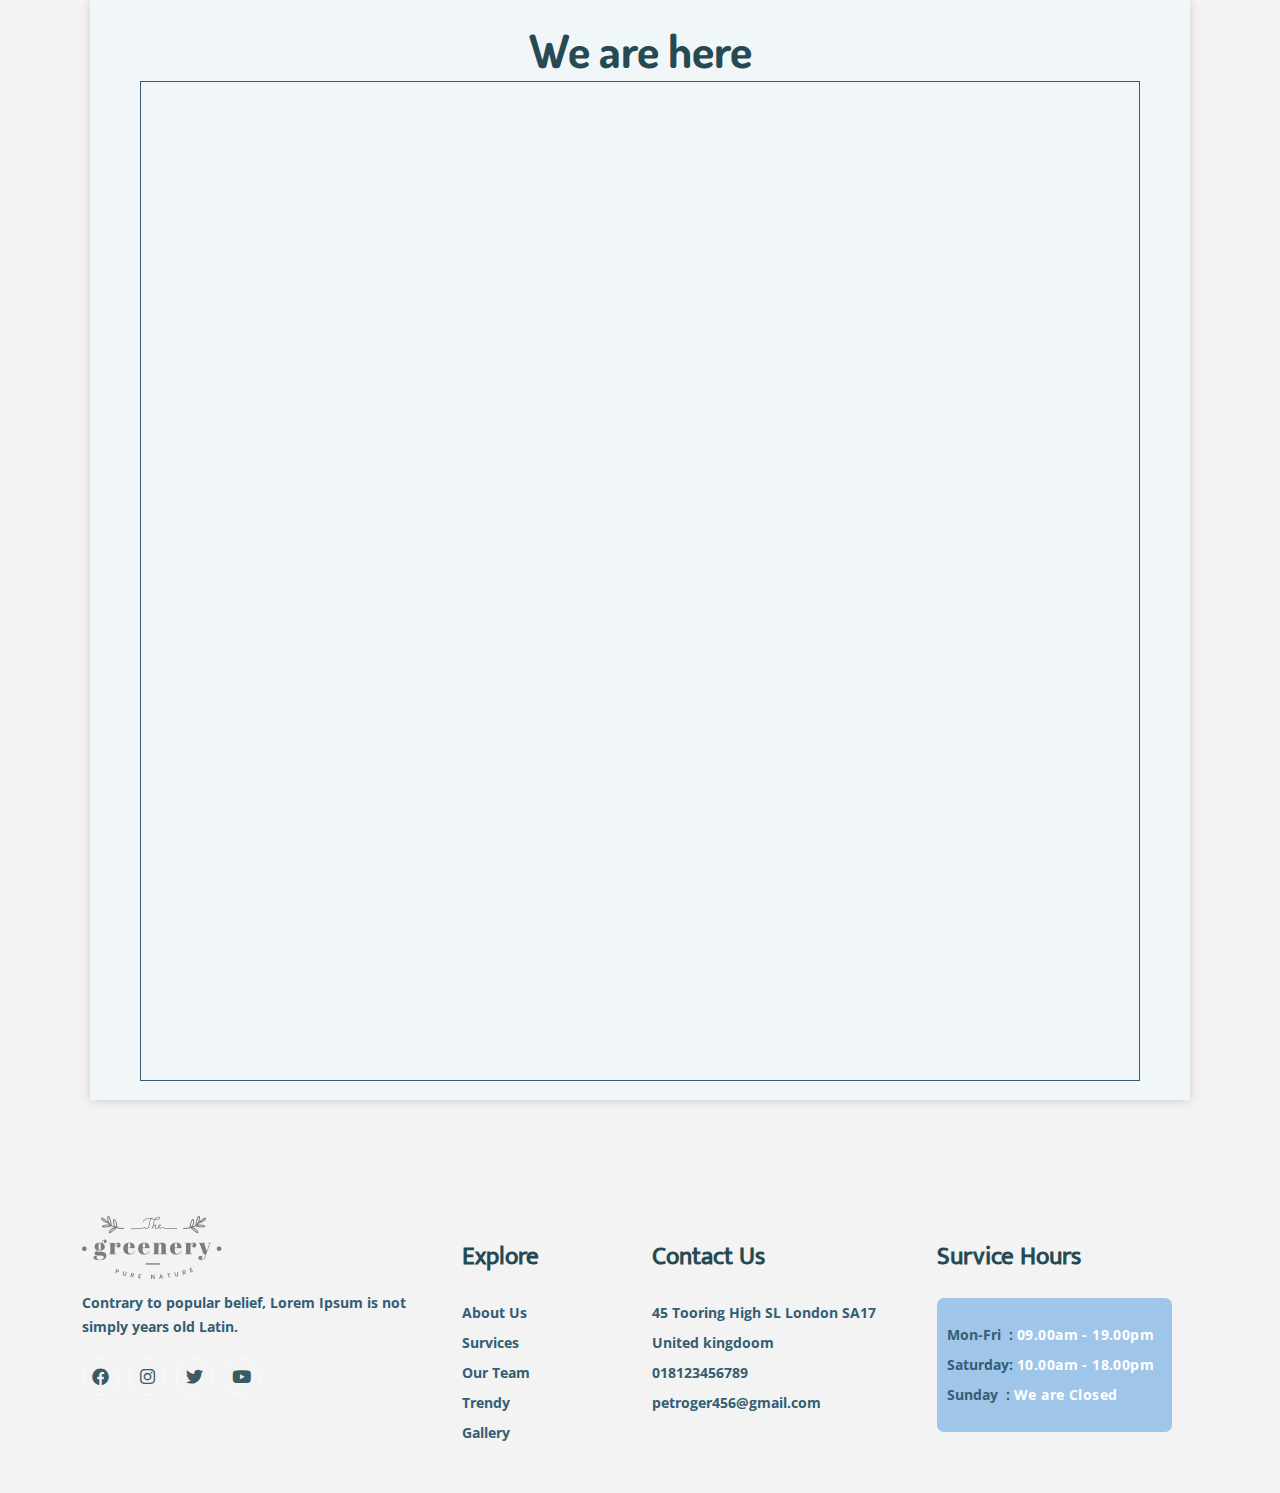
<file: maps.html>
<!DOCTYPE html>
<html lang="en">

<head>
    <meta charset="UTF-8">
    <meta name="viewport" content="width=device-width, initial-scale=1.0">
    <meta http-equiv="X-UA-Compatible" content="ie=edge">
    <title>E-MART</title>
    <link rel="stylesheet" href="css/all.min.css">
    <link rel="stylesheet" href="css/bootstrap.css">
    <link rel="stylesheet" href="css/fonts.css">
    <link rel="stylesheet" href="css/style.css">
    <link rel="stylesheet" href="css/media.css">
</head>

<body class="emart__maps-body">

    
    <div class="my__maps">
        <h3 class="form__title">We are here</h3>
        <iframe class="emart__maps"
            src="https://www.google.com/maps/embed?pb=!1m17!1m12!1m3!1d12012.293103267573!2d69.25199355!3d41.176568950000004!2m3!1f0!2f0!3f0!3m2!1i1024!2i768!4f13.1!3m2!1m1!2zNDHCsDEwJzQ0LjkiTiA2OcKwMTUnMDkuNiJF!5e0!3m2!1sru!2s!4v1705176484021!5m2!1sru!2s"
            width="1000" height="1000" style="border:0;" allowfullscreen="" loading="lazy"
            referrerpolicy="no-referrer-when-downgrade"></iframe>
    </div>

    <footer class="footer">
        <div class="container">
            <div class="row">
                <div class="col-lg-4">
                    <img class="footer__img" src="img/icon3.png" alt="">
                    <p class="footer__p">Contrary to popular belief, Lorem
                        Ipsum is not simply years old Latin.</p>
                    <ul class="footer__ul">
                        <li><a class="footer__link" href=""><i class="fab fa-facebook"></i></a></li>
                        <li><a class="footer__link" href=""><i class="fab fa-instagram"></i></a></li>
                        <li><a class="footer__link" href=""><i class="fab fa-twitter"></i></a></li>
                        <li><a class="footer__link" href=""><i class="fab fa-youtube"></i></a></li>
                    </ul>
                </div>
                <div class="col-lg-2">
                    <h3 class="footer__h3">Explore</h3>
                    <ul class="footer__ul2">
                        <li><a class="footer__link2" href="">About Us</a></li>
                        <li><a class="footer__link2" href="">Survices</a></li>
                        <li><a class="footer__link2" href="">Our Team</a></li>
                        <li><a class="footer__link2" href="">Trendy</a></li>
                        <li><a class="footer__link2" href="">Gallery</a></li>
                    </ul>
                </div>
                <div class="col-lg-3">
                    <h3 class="footer__h3">Contact Us</h3>
                    <ul class="footer__ul2">
                        <li><a class="footer__link2" href="">45 Tooring High SL London SA17
                                United kingdoom
                            </a></li>
                        <li><a class="footer__link2" href="">018123456789</a></li>
                        <li><a class="footer__link2" href="">petroger456@gmail.com</a></li>
                    </ul>
                </div>
                <div class="col-lg-3">
                    <h3 class="footer__h3">Survice Hours</h3>
                    <div class="rectangle">
                        <li><a class="mon-fri" href="">Mon-Fri&nbsp;&nbsp;: <a class="text-wrapper">09.00am -
                                    19.00pm</a></a></li>
                        <li><a class="mon-fri" href="">Saturday: <a class="text-wrapper">10.00am - 18.00pm</a></a></li>
                        <li><a class="mon-fri" href="">Sunday&nbsp;&nbsp;: <a class="text-wrapper">We are Closed</a></a>
                        </li>
                    </div>
                </div>
            </div>
        </div>
    </footer>

</body>
</file>
<file: css/fonts.css>
@font-face{
    font-family: 'DancingScript-Regular';
    src: url(../fonts/DancingScript-Regular.ttf)
}

@font-face{
    font-family: 'Dosis-Bold';
    src: url(../fonts/Dosis-Bold.ttf)
}

@font-face{
    font-family: 'Mukta-Regular';
    src: url(../fonts/Mukta-Regular.ttf)
}

@font-face{
    font-family: 'OpenSans-Bold';
    src: url(../fonts/OpenSans-Bold.ttf)
}
</file>
<file: css/style.css>
*{
    margin: 0;
    padding: 0;
    box-sizing: border-box;
    list-style: none;
    text-decoration: none;
}

body{
    min-width: 320px;
    background: #F3F3F3;
}

:root{
    --d-s: 'DancingScript-Regular';
    --d-b: 'Dosis-Bold';
    --m-r: 'Mukta-Regular';
    --o-s: 'OpenSans-Bold';
}

h1,h2,h3,h4,h5,h6,a,p,ul,li{
    margin: 0;
    padding: 0;
    list-style: none;
    text-decoration: none;
}

/* menu start */
/* ************************************************************ */


.menu{
    position: fixed;
    top: 0;
    left: 0;
    height: 100%;
    width: 165px;
    background: #002A32;
    text-align: center;
    padding-top: 20px;
    z-index: 1000;
}

.menu__ul{
    display: flex;
    flex-direction: column;
    margin-top: 70px;
}

.menu__link{
    display: flex;
    flex-direction: column;
    justify-content: center;
    align-items: center;
    width: 100%;
    height: 98px;
    font-size: 33px;
    color: #CAD3DB;
    transition: 0.5s;
}

.menu__link:hover{
    background: #3C6C7F;
    color: #B6DCFF;
}

.menu__link-span{
    font-size: 15px;
    line-height: 23px;
    margin-top: 2px;
}

/* ************************************************************ */
/* menu end */

/* header start */
/* ************************************************************ */

.header{
    background: url(../img/header-fon.jpg)no-repeat center/cover;
    height: 100vh;
    padding-top: 28px;
    position: relative;
}

.box-left{
    position: absolute;
    top: 30%;
    right: 25%;
    width: 52px;
    height: 123px;
    border-top: 2px solid #e9f4f6;
    border-right: 2px solid #e9f4f6;
}

.box__block{
    width: 100%;
    height: 100%;
    position: relative;
}

.box__block i{
    position: absolute;
    top: -9px;
    left: -5px;
    color: #fff;
    font-size: 16px;
}

.box__block .text{
    width: 8px;
    height: 8px;
    border-radius: 50%;
    border: 2px solid #ffff;
    background: #264A51;
    position: absolute;
    bottom: -5px;
    right: -5px;
}

.header__nav{
    display: flex;
    justify-content: space-between;
}

.header__nav-login{
    display: flex;
}

.header__nav-link{
    font-size: 16px;
    color: #3E5860;
    display: flex;
    align-items: center;
    margin-right: 39px;
}

.header__nav-icon{
    font-size: 18px;
    color: #fff;
    margin-left: 12px;
}

.header__nav-i{
    font-size: 18px;
    color: #fff;
    margin-right: 14px;
}

.header__text-p{
    font-size: 20px;
    color: #4E6E77;
    font-family: var(--d-s);
    font-style: normal;
    font-weight: 700;
    line-height: 152.5%;
}

.header__text-title{
    font-size: 50px;
    color: #264A51;
    font-family: var(--d-b);
    width: 394px;
    margin-top: 10px;
}

.header__text-link{
    color: #264A51;
    font-size: 15px;
    font-style: normal;
    font-weight: 600;
    line-height: normal;
    padding: 8px 17px;
    border-radius: 3px;
    border: 1.5px solid #43717D;
    background: rgba(108, 176, 195, 0.00);
    font-family: var(--o-s);
    margin-top: 18px;
    display: flex;
    width: 140px;
    transition: 0.5s;
}

.header__text-link:hover{
    color: #ffffff;
    box-shadow: 0 0 15px 0 #002a32;
}

.header__text{
    margin-top: 15%;
}


/* ************************************************************ */
/* header end */



/* main start */
/* ************************************************************ */


.main-logo{
    background: #D2E2EE;
    padding: 21px 0;  
}

.main-logo__images{
    width: 100%;
}

.main-logo__col{
    display: flex;
    justify-content: center;
    align-items: center;
}

/* ************************************************************ */
/* main end */



/* tab start */
/* ************************************************************ */

.tab__images{
    border-radius: 3px;
    background: #F1F6F9;
    box-shadow: 0px 1px 10px 0px rgba(0, 0, 0, 0.15);
    width: 100%;
    height: 316px;
    position: relative;
    display: flex;
    justify-content: center;
    align-items: center;
    margin-bottom: 12px;
    margin-top: 17px;
}

.tab__ul-icon{
    display: flex;
    position: absolute;
    bottom: 20px;
    width: 180px;
    justify-content: space-between;
    left: 50%;
    transform: translate(-50%, -50%);
}

.tab__ul-link{
    background: #71b3c6;
    border-radius: 2px;
    width: 38px;
    height: 38px;
    display: flex;
    justify-content: center;
    align-items: center;
    transition: 0.5s;
}

.tab_ul-i{
    font-size: 20px;
    color: #D4DCE2;
}

.tab__ul-link:hover{
    background: #D4DCE2;
}

.tab__ul-link:hover .tab_ul-i{
   color: #71b3c6;
}

.tab__ul-new{
    display: flex;
    flex-direction: column;
    position: absolute;
    top: 30px;
    right: 18px;
}

.tab__ul-number{
    width: 38px;
    height: 38px;
    font-size: 12px;
    color: #FFF;
    background: #264A51;
    display: flex;
    justify-content: center;
    align-items: center;
    border-radius: 50%;
    font-family: var(--m-r);
    margin-bottom: 14px;
    transition: 0.5s;
}

.tab__ul-number:hover{
    background: #fff;
    color: #264A51;
}

.tab__new{
    background: #71B3C6;
}

.tab__out{
    border-radius: 2px 0px 0px 2px;
    background: #264A51;
    width: 85px;
    height: 30px;
    font-size: 12px;
    color: #FFF;
    font-family: var(--m-r);
    display: flex;
    justify-content: center;
    align-items: center;
    position: absolute;
    right: 0;
    top: 50%;
    transform: translate(-0, -50%);
}

.tab__text{
    color: #264A51;
    font-size: 15px;
    font-family: var(--m-r);
}

.tab__star{
    display: flex;
    width: 110px;
    margin: auto;
    justify-content: space-between;
    margin-top: 2px;
}

.tab__block{
    text-align: center;
}

.tab_-star-icon{
    color: #F3B705;
}

.tab__title{
    color: #264A51;
    text-align: center;
    font-family: var(--d-b);
    font-size: 46px;
    font-style: normal;
    font-weight: 600;
    line-height: 133.5%; /* 61.41px */
    margin-bottom: 33px;
}

.tab{
    padding-top: 93px;
    padding-bottom: 114px;
    background: #F3F3F3;
}

.tab .nav-pills .nav-link {
    color: #748289;
    font-family: var(--o-s);
    font-size: 17px;
    font-style: normal;
    font-weight: 300;
    line-height: normal;
    margin-left: 15px;
    padding: 11px 22px;
}

.tab .nav-pills .nav-link.active, .nav-pills .show > .nav-link {
    border-radius: 2px;
    border: 2px solid #3E5860;
    background: transparent;
    color: #264A51;
    padding: 11px 22px;
    font-family: var(--o-s);
    font-size: 17px;
    font-style: normal;
    font-weight: 400;
    line-height: normal;
}

/* ************************************************************ */
/* tab end */


/* off start */
/* ************************************************************ */

.off{
    background: url(../img/virender-singh-hE0nmTffKtM-unsplash\ 1.jpg)no-repeat center/cover;
    padding-top: 176px;
    padding-bottom: 175px;
}

.off__number{
    color: #F3B705;
    text-align: center;
    font-family: var(--d-b);
    font-size: 90px;
    opacity: 0.5;
    font-style: normal;
    font-weight: 800;
}

.off__title{
    color: #264A51;
    font-family: var(--d-b);
    font-size: 60px;
    font-style: normal;
    font-weight: 600;
    line-height: 133.5%; /* 80.1px */
}

.off__p{
    color: #335E74;
    margin: auto;
    font-family: var(--m-r);
    margin-top: 15px;
    max-width: 389px;
    width: 100%;
    font-size: 15px;
    font-style: normal;
    font-weight: 400;
    line-height: 172.682%; /* 25.902px */
}

.off__link{
    color: #264A51;
    font-family: var(--o-s);
    font-size: 14px;
    font-style: normal;
    font-weight: 600;
    line-height: normal;
    padding: 8px 19px;
    border-radius: 3px;
    margin: auto;
    border: 2px solid #264A51;
    margin-top: 24px;
    display: flex;
    width: 143px;
    justify-content: center;
    transition: 0.5s;
}

.off__link:hover{
    color: #ffffff;
    box-shadow: 0 0 15px 0 #002a32; 
}

/* ************************************************************ */
/* off end */


/* room start */
/* ************************************************************ */


.room__block{
    position: relative;
    width: 100%;
}

.room__images{
    width: 100%;
}

.room__box{
    width: 129px;
    height: 148px;
    display: flex;
    justify-content: center;
    align-items: center;
    border-radius: 3px;
    background: rgba(113, 179, 198, 0.85);
    position: absolute;
    right: -65px;
    bottom: 57px;
}

.room__img-p{
    color: #FFF;
    font-family: var(--d-b);
    font-size: 25px;
    font-style: normal;
    font-weight: 600;
    line-height: 35px; /* 140% */
}

.room__link{
    margin: 24px auto 0 auto;
}

.room__title{
    color: #264A51;
    font-family: var(--d-b);
    font-size: 39px;
    font-style: normal;
    font-weight: 600;
    line-height: 133.5%; /* 52.065px */
}

.room__p{
    color: #335E74;
    margin-top: 25px;
    font-family: var(--m-r);
    font-size: 15px;
    font-style: normal;
    font-weight: 400;
    line-height: 172.682%; /* 25.902px */
}

.room__row{
    margin-top: 116px;
}

.room__img-dining{
    right: 0;
    left: -65px;
    bottom: 57px;
}

/* ************************************************************ */
/* room end */



/* form start */
/* ************************************************************ */


.form{
    background: url(../img/Mask\ group.jpg)no-repeat center/cover;
    margin-top: 128px;
}

.form__block{
    display: flex;
    flex-direction: column;
    justify-content: center;
    align-items: center;
    text-align: center;
    width: 100%;
    height: 100%;
    background: rgba(93, 155, 201, 0.69);
    padding-top: 180px;
    padding-bottom: 181px;
}

.form__title{
    color: #264A51;
    font-family: var(--d-b);
    font-size: 46px;
    font-style: normal;
    font-weight: 600;
    line-height: 133.5%; /* 61.41px */
}

.form__p{
    color: #FFF;
    font-family: var(--m-r);
    max-width: 389px;
    text-align: center;
    width: 100%;
    margin-top: 15px;
    font-size: 15px;
    font-style: normal;
    font-weight: 400;
    line-height: 172.682%; /* 25.902px */
}

.form__action{
    position: relative;
    max-width: 460px;
    width: 100%;
    margin-top: 23px;
}

.form__input{
    width: 100%;
    font-family: var(--m-r);
    padding: 15px 27px;
    border-radius: 50px;
    border: none;
    font-size: 14px;
    background: #DAE5EE;
    box-shadow: 0px 15px 30px 0px rgba(34, 34, 34, 0.11);
}

.form__button{
    position: absolute;
    color: #FFF;
    font-family: var(--m-r);
    border: none;
    font-size: 17px;
    font-style: normal;
    font-weight: 500;
    border-radius: 50px;
    background: rgba(38, 74, 81, 0.89);
    box-shadow: -2px 15px 40px 0px rgba(0, 0, 0, 0.11);
    padding: 13px  30px;
    right: 0;
    top: 0;
}

/* ************************************************************ */
/* form end */

/* footer start */
/* ************************************************************ */

.footer{
    padding-top: 116px;
    padding-bottom: 45px;
}

.footer__p{
    color: #335E74;
    font-family: var(--o-s);
    font-size: 14px;
    font-style: normal;
    font-weight: 400;
    line-height: 172.682%; /* 24.175px */
    margin-top: 12px;
}

.footer__ul{
    display: flex;
    margin-top: 19px;
}

.footer__link{
    width: 37px;
    height: 37px;
    border-radius: 50px;
    border: 1px solid #f6fdff;
    color: #3a5b62;
    font-size: 17px;
    display: flex;
    justify-content: center;
    align-items: center;
    transition: 0.5s;
    margin-right: 10px;
}

.footer__link:hover{
    color: #fff;
    background: #3a5b62;
}

.footer__ul2{
    display: flex;
    flex-direction: column;
}

.footer__link2{
    color: #335E74;
    font-family: var(--o-s);
    font-size: 14px;
    font-style: normal;
    font-weight: 400;
    line-height: 30px; /* 214.286% */
}

.footer__h3{
    color: #264A51;
    font-family: var(--m-r);
    font-size: 25px;
    font-style: normal;
    font-weight: 700;
    line-height: 81.5px; /* 326% */
}

.rectangle{
    width: 100%;
    max-width: 235px;
    height: 100%;
    max-height: 134px;
    display: flex;
    flex-direction: column;
    justify-content: center;
    padding: 10px;
    background-color: #9fc6e9;
    border-radius: 7px;  
}
  
.text-wrapper{
    color: #FFF;
    font-family: var(--o-s);
    font-size: 14px;
    font-style: normal;
    font-weight: 400;
    line-height: 24px; /* 171.429% */
    letter-spacing: 0.42px;
}

.mon-fri{
    color: #335E74;
    font-family: var(--o-s);
    font-size: 14px;
    font-style: normal;
    font-weight: 400;
    line-height: 30px; /* 214.286% */
}

/* footer end */
/* ************************************************************ */

.emart__maps-body{
    background: #F3F3F3;
    display: flex;
    flex-direction: column;
    justify-content: center;
    align-items: center;
}

.my__maps{
    text-align: center;
    width: 100%;
    height: 100%;
    max-width: 1100px;
    max-height: 1100px;
    padding: 20px;
    background: #F1F6F9;
    box-shadow: 0px 1px 10px 0px rgba(0, 0, 0, 0.15);
}

.emart__maps{
    border: 1px solid#335E74 !important;
}
</file>
<file: css/media.css>
@media (max-width: 1700px) {
    .menu{
        height: 78px;
        overflow: hidden;
        transition: 0.5s;
    }
    .menu:hover{
        height: 100%;
    }
    
    .header{
        padding-top: 100px;
    }
}

@media (max-width: 991px){
    .room__title{
        margin-top: 50px;
    }
    
    .room__box{
        width: 96px;
        right: -20px;
    }
    
    .room__img-dining{
        width: 96px;
        left: -20px;
    }
    
    .room__block-dining{
        margin-top: 50px;
    }
}

@media (max-width: 767px){
    .header__nav-link{
        margin-right: 10px;
    }
    
    .main-logo__col{
        margin-top: 25px;  
    }
    
    .nav-pills .nav-link{
        margin: 2px;
    }
}

@media (max-width:660px){
    .room__box{
        width: 96px;
        height: 80px;
        right: -13px;
    }
    
    .room__img-dining{
        left: -13px;
        right: 0;
    }
}

@media (max-width: 513px){
    .header__nav-link{
        margin-right: 7px;
    }
}

@media (max-width: 500px){
    .room__title{
        margin-top: 50px;
    }
    
    .room__box{
        right: 25px;
    }
    
    .room__img-dining {
        left: 25px;
    }
    
    .header__nav{
        flex-direction: column;
    }
    
    .header__nav-login {
        margin-bottom: 15px;
    }
    
    .header__text-title{
        width: 100%;
        font-size: 40px;
    }
    
    .off__number{
        font-size: 50px;
    }
    
    .off__title{
        font-size: 35px;
    }
    
    .form__title{
        font-size: 35px;
    }
    
    .room__title{
        font-size: 35px;
    }
    
    .menu__link {
        width: 100%;
        height: 80px;
        font-size: 30px;
    }
    
    .menu__ul {
        margin-top: 40px;
    }
    
    .menu {
        width: 130px;
    }
}
</file>
